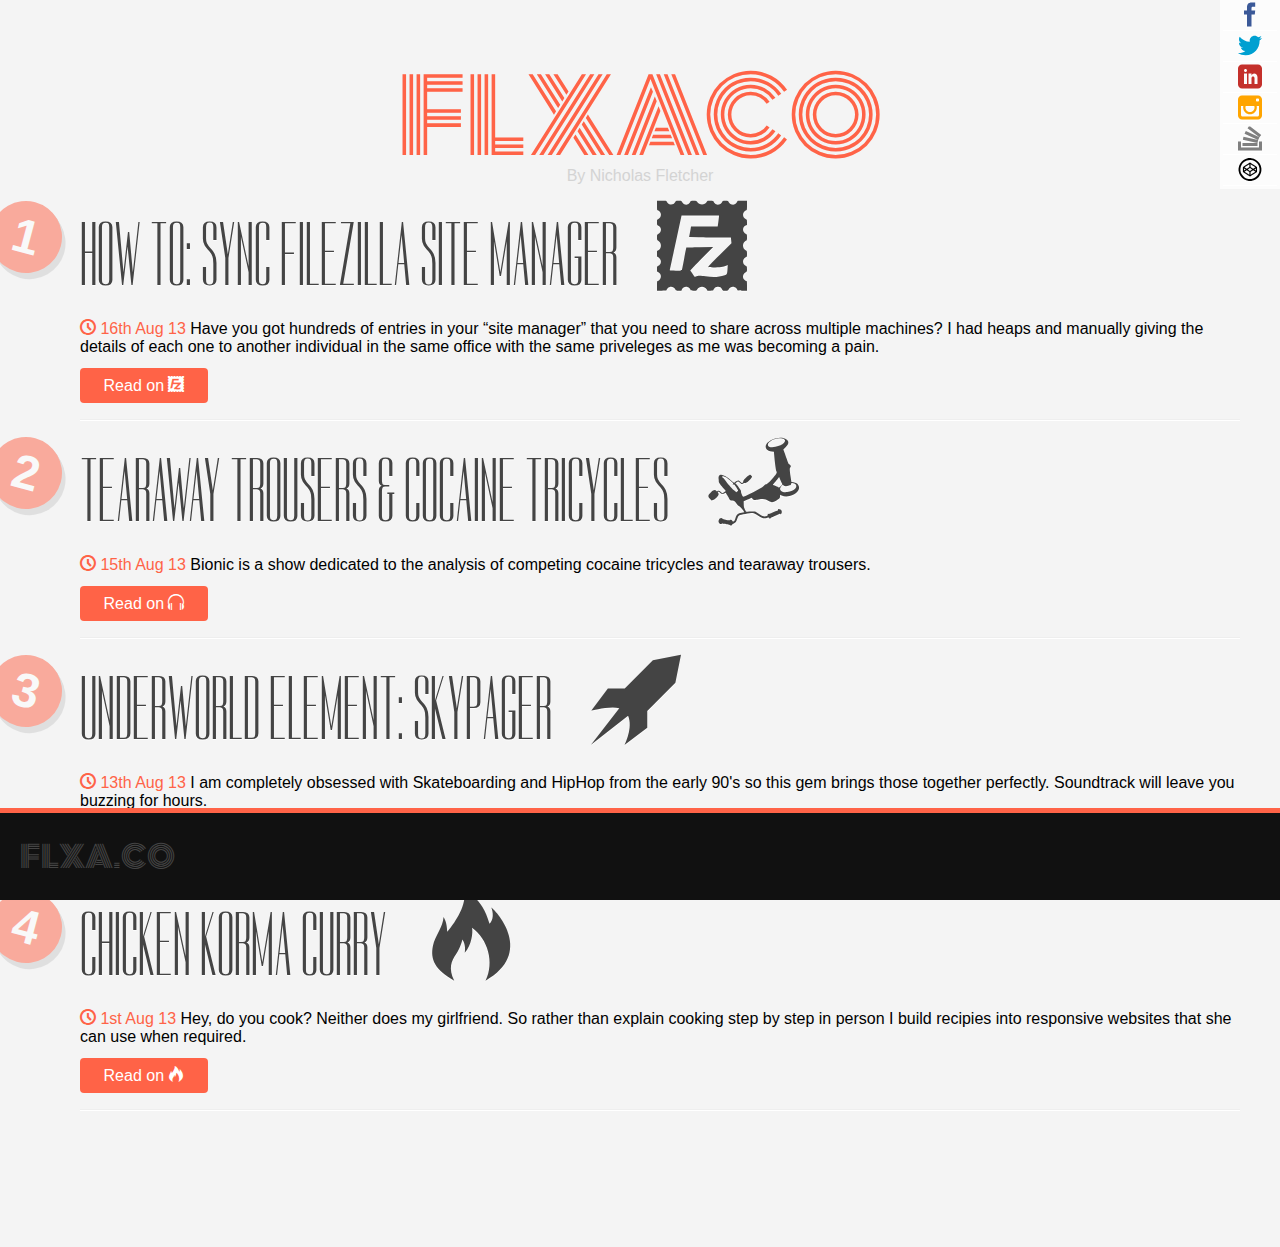
<file: index.html>
<!DOCTYPE html>
<html lang="en">
	<head>
		<meta charset="utf-8">
		<title>FLXACO | Code &amp; Design</title>
		<meta name="HandheldFriendly" content="True">
		<meta name="MobileOptimized" content="320">
		<meta http-equiv="X-UA-Compatible" content="IE=edge,chrome=1">
		<meta http-equiv="cleartype" content="on">
		<meta name="apple-mobile-web-app-capable" content="yes">
		<meta name="viewport" content="width=device-width,initial-scale=1">
		<meta http-equiv="Content-Type" content="text/html; charset=utf-8">
		<meta name="robots" content="index, follow">
		<meta name="keywords" content="web, design, mobile, content, responsive design, skateboarding">
		<meta name="description" content="Personal web blog of Nicholas Fletcher focusing on code and design for the web">
		<meta property="og:title" content="FLXACO">
	    <meta property="og:type" content="website">
	    <meta property="og:url" content="http://flxa.co/">
	    <meta property="og:image" content="http://flxa.co/img/flxa.jpg">
	    <meta property="og:site_name" content="FLXACO | Code and Design">
	    <meta property="og:description" content="Personal web blog of Nicholas Fletcher focusing on code and design for the web">
		<link href='http://fonts.googleapis.com/css?family=Monoton' rel='stylesheet' type='text/css'>
  		<link href="css/flxa.css" media="all" rel="stylesheet" type="text/css">
		<link rel="shortcut icon" href="favicon.ico" type="image/x-icon">
	</head>
	<body>
		<header>
			<h1>FLXACO</h1>
			<p class="byline">By Nicholas Fletcher</p>
		</header>
		<section>
			<ol>
				<li>
					<a href="/sync-filezilla-site-manager">How To: Sync FileZilla Site Manager <i data-icon="filezilla" class="l30"></i></a>
					<p><time><i data-icon="time"></i> 16th Aug 13</time> Have you got hundreds of entries in your “site manager” that you need to share across multiple machines? I had heaps and manually giving the details of each one to another individual in the same office with the same priveleges as me was becoming a pain. <a href="/sync-filezilla-site-manager" class="readmore">Read on <i data-icon="filezilla"></i></a></p>
				</li>
				<li>
					<a href="/tearawaytrousers">Tearaway Trousers &amp; Cocaine Tricycles <i data-icon="cocainetricycle" class="l30"></i></a>
					<p><time><i data-icon="time"></i> 15th Aug 13</time> Bionic is a show dedicated to the analysis of competing cocaine tricycles and tearaway trousers. <a href="/tearawaytrousers" class="readmore">Read on <i data-icon="headphones"></i></a></p>
				</li>
				<li>
					<a href="/underworld">Underworld Element: Skypager <i data-icon="rocket" class="l30"></i></a>
					<p><time><i data-icon="time"></i> 13th Aug 13</time> I am completely obsessed with Skateboarding and HipHop from the early 90's so this gem brings those together perfectly. Soundtrack will leave you buzzing for hours. <a href="/underworld" class="readmore">Read on <i data-icon="rocket"></i></a></p>
				</li>
				<li><a href="curry.html">Chicken Korma Curry <i data-icon="fire" class="l30"></i></a>
					<p><time><i data-icon="time"></i> 1st Aug 13</time> Hey, do you cook? Neither does my girlfriend. So rather than explain cooking step by step in person I build recipies into responsive websites that she can use when required. <a href="curry.html" class="readmore">Read on <i data-icon="fire"></i></a></p>
				</li>
			</ol>
		</section>
		<div class="social">
			<a href="http://facebook.com/flxa1" class="facebook" title="Facebook"><i data-icon="facebook"></i></a>
			<a href="http://twitter.com/flxa" class="twitter" title="Twitter"><i data-icon="twitter"></i></a>
			<a href="http://www.linkedin.com/in/fletchernick" class="google" title="LinkedIn"><i data-icon="linkedin"></i></a>
			<a href="http://instagram.com/flxa" class="instagram" title="Instagram"><i data-icon="instagram"></i></a>
			<a href="http://stackoverflow.com/users/838309/flxa" class="stack" title="Stack Overflow"><i data-icon="stackoverflow"></i></a>
			<a href="http://codepen.io/flxa" class="codepen" title="CodePen"><i data-icon="codepen"></i></a>
		</div>
		<footer>
			<a href="http://www.flxa.co">flxa.co</a>
		</footer>
	</body>
	<script>
      (function(i,s,o,g,r,a,m){i['GoogleAnalyticsObject']=r;i[r]=i[r]||function(){
      (i[r].q=i[r].q||[]).push(arguments)},i[r].l=1*new Date();a=s.createElement(o),
      m=s.getElementsByTagName(o)[0];a.async=1;a.src=g;m.parentNode.insertBefore(a,m)
      })(window,document,'script','//www.google-analytics.com/analytics.js','ga');
      ga('create', 'UA-6360426-8', 'flxa.co');
      ga('send', 'pageview');
    </script>
</html>
</file>
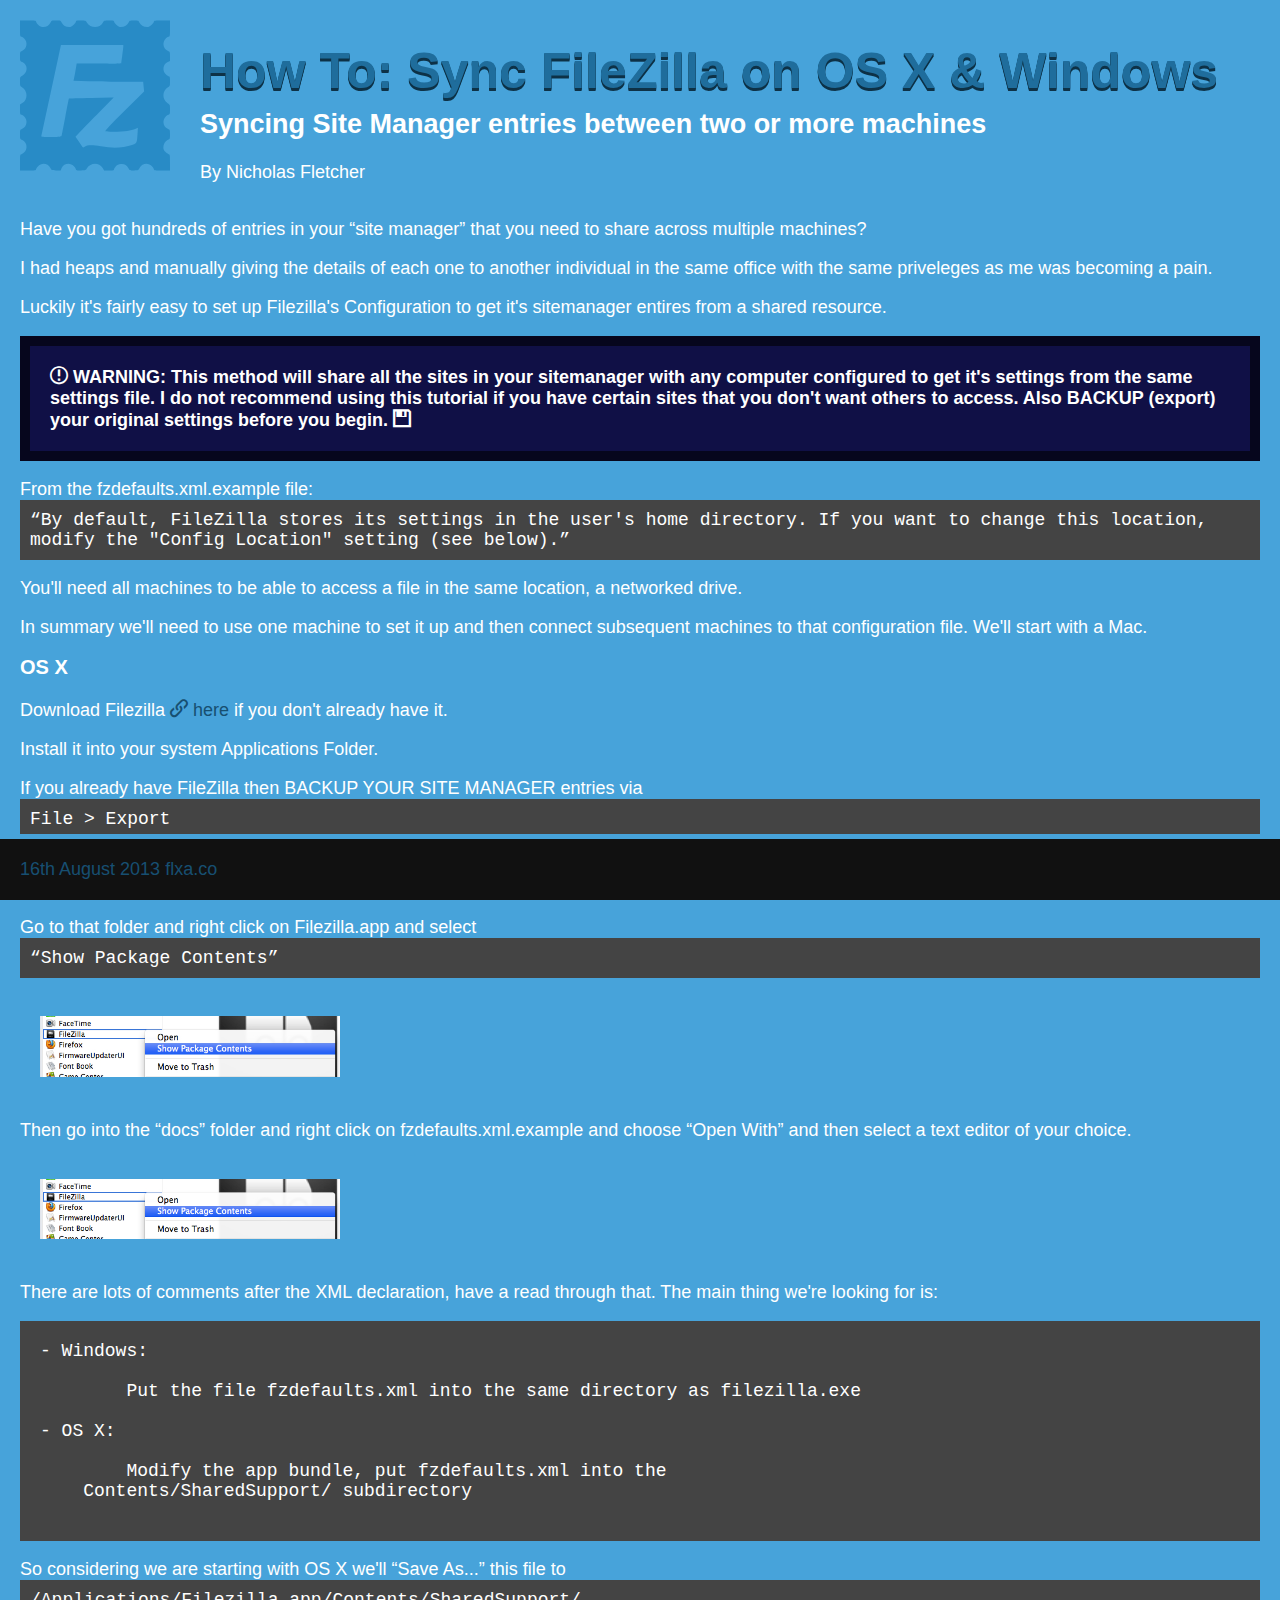
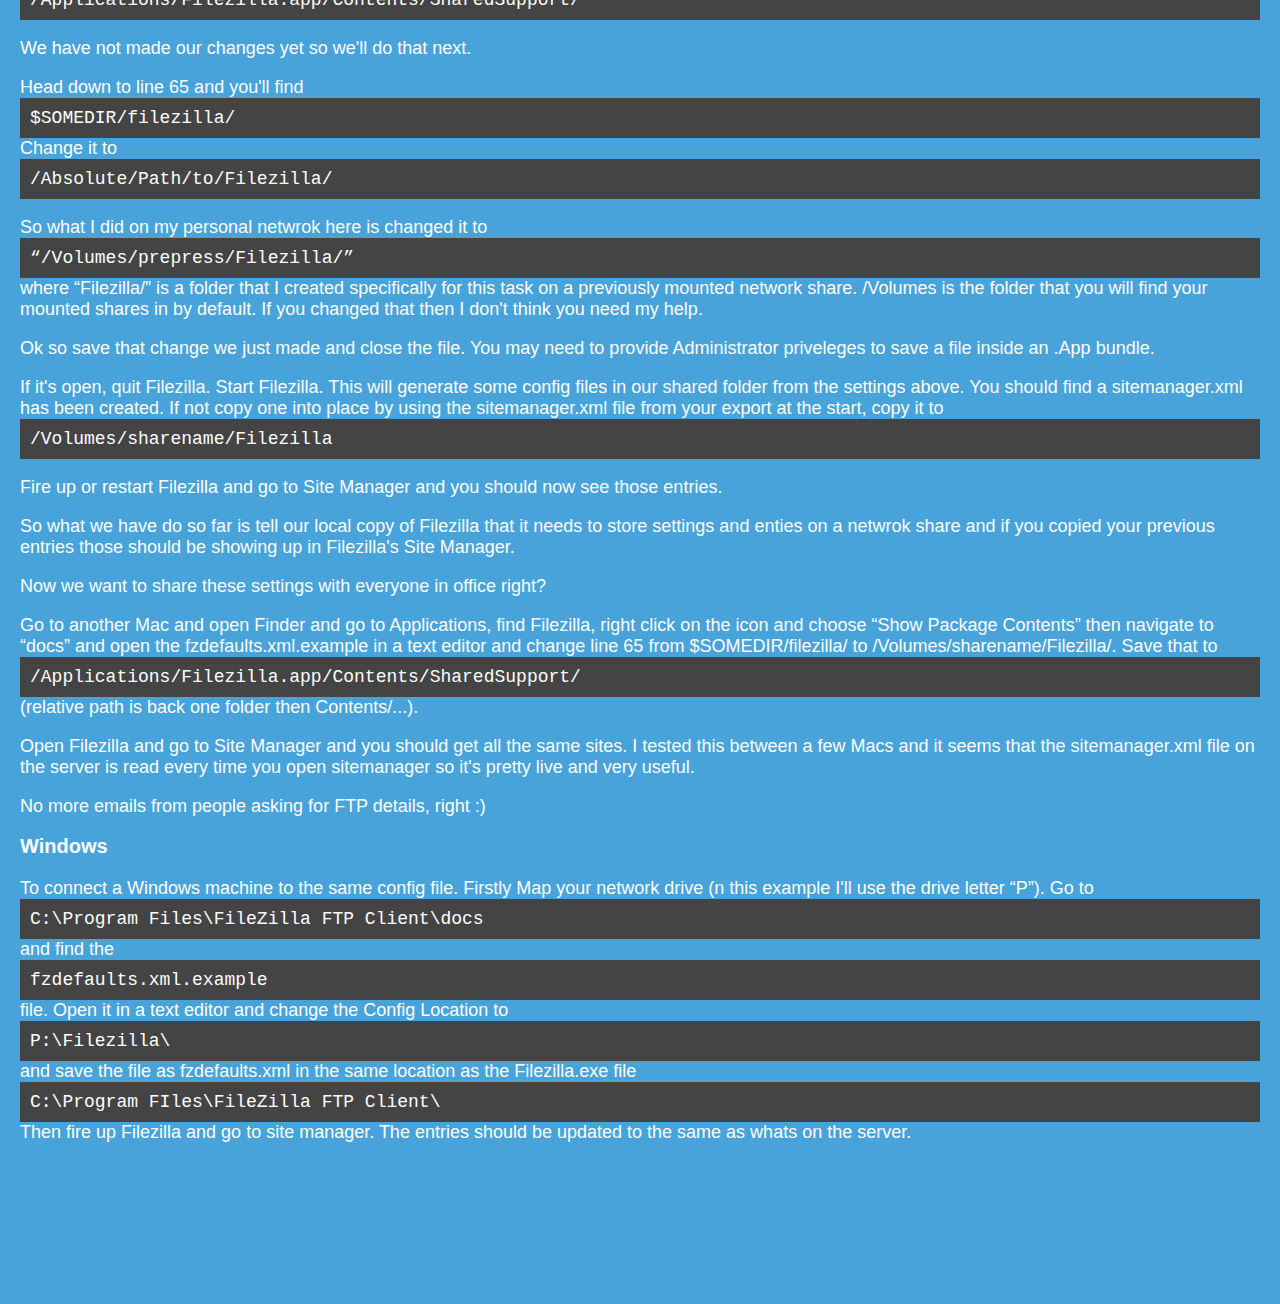
<file: sync-filezilla-site-manager/index.html>
<!DOCTYPE html>
<html>
  <head>
    <meta charset="utf-8">
    <title>How to: Sync FileZilla Site Manager | FLXACO | Code &amp; Design</title>
    <meta name="viewport" content="width=device-width,initial-scale=1">
    <meta name="HandheldFriendly" content="True">
    <meta name="MobileOptimized" content="320">
    <meta http-equiv="X-UA-Compatible" content="IE=edge,chrome=1">
    <meta http-equiv="cleartype" content="on">
    <meta name="apple-mobile-web-app-capable" content="yes">
    <meta http-equiv="Content-Type" content="text/html; charset=utf-8">
    <meta name="robots" content="index, follow">
    <meta name="keywords" content="sync, filezilla, site manager, mac, osx, os x, windows, site, manager, entries, xml">
    <meta name="description" content="How To: Sync FileZilla's Site Manager entries between two or more machines">
    <meta property="og:title" content="How to: Sync FileZilla Site Manager">
    <meta property="og:type" content="website">
    <meta property="og:url" content="http://flxa.co/sync-filezilla-site-manager/">
    <meta property="og:image" content="http://flxa.co/img/filezilla.jpeg">
    <meta property="og:site_name" content="FLXACO | Code and Design">
    <meta property="og:description" content="How To: Sync FileZilla's Site Manager entries between two or more machines">
    <link href='http://fonts.googleapis.com/css?family=Monoton' rel='stylesheet' type='text/css'>
    <link rel="stylesheet" media="all" type="text/css" href="../css/filezilla.css">
    <link rel="shortcut icon" href="favicon.ico" type="image/x-icon">
  </head>
  <body>
    <section>
    	<article>
    		<header class="clearfix">
          <div class="feature-icon-contain">
  				  <i data-icon="filezilla" class="feature-icon"></i>
          </div>
          <div class="feature-title">
            <h1>How To: Sync FileZilla on OS X &amp; Windows</h1>
      			<h2>Syncing Site Manager entries between two or more machines</h2>
            <p class="byline">By Nicholas Fletcher</p>
          </div>
    		</header>
    		<p>Have you got hundreds of entries in your “site manager” that you need to share across multiple machines?</p>
			
			<p>I had heaps and manually giving the details of each one to another individual in the same office with the same priveleges as me was becoming a pain.</p>

			<p>Luckily it's fairly easy to set up Filezilla's Configuration to get it's sitemanager entires from a shared resource.</p>

			<p class="warning"><i data-icon="alert"></i> WARNING: This method will share all the sites in your sitemanager with any computer configured to get it's settings from the same settings file. I do not recommend using this tutorial if you have certain sites that you don't want others to access. Also BACKUP (export) your original settings before you begin.
      <i data-icon="disk"></i></p>

			<p>From the fzdefaults.xml.example file: <code>“By default, FileZilla stores its settings in the user's home directory. If you want to change this location, modify the "Config Location" setting (see below).”</code></p>

			<p>You'll need all machines to be able to access a file in the same location, a networked drive.</p>

			<p>In summary we'll need to use one machine to set it up and then connect subsequent machines to that configuration file. We'll start with a Mac.</p>

			<h3>OS X</h3>

			<p>Download Filezilla <a href="https://filezilla-project.org/download.php"><i data-icon="link"></i> here</a> if you don't already have it.</p>
			<p>Install it into your system Applications Folder.</p>
			<p>If you already have FileZilla then BACKUP YOUR SITE MANAGER entries via <code>File > Export</code> Don't worry about Settings and Queues just entires will do.</p>
			<p>Save that file as sitemanager.xml to a handy location for later use (useful but not required).</p>
			<p>Go to that folder and right click on Filezilla.app and select <code>“Show Package Contents”</code></p>
			<img src="../img/filezilla2.jpeg" alt="Show Package Contents Exmaple">
			<p>Then go into the “docs” folder and right click on fzdefaults.xml.example and choose “Open With” and then select a text editor of your choice.</p>
			<img src="../img/filezilla2.jpeg" alt="The docs folder inside the FileZlla Application Package">
			<p>There are lots of comments after the XML declaration, have a read through that. The main thing we're looking for is:</p>
			<pre>
- Windows:

	Put the file fzdefaults.xml into the same directory as filezilla.exe

- OS X:

	Modify the app bundle, put fzdefaults.xml into the
    Contents/SharedSupport/ subdirectory
			</pre>

			<p>So considering we are starting with OS X we'll “Save As...” this file to <code>/Applications/Filezilla.app/Contents/SharedSupport/</code></p>

			<p>We have not made our changes yet so we'll do that next.</p>

			<p>Head down to line 65 and you'll find <code><Setting name="Config Location">$SOMEDIR/filezilla/</Setting></code> Change it to <code><Setting name="Config Location">/Absolute/Path/to/Filezilla/</Setting></code></p>

			<p>So what I did on my personal netwrok here is changed it to <code>“/Volumes/prepress/Filezilla/”</code> where “Filezilla/” is a folder that I created specifically for this task on a previously mounted network share. /Volumes is the folder that you will find your mounted shares in by default. If you changed that then I don't think you need my help.</p>

			<p>Ok so save that change we just made and close the file. You may need to provide Administrator priveleges to save a file inside an .App bundle.</p>

			<p>If it's open, quit Filezilla. Start Filezilla. This will generate some config files in our shared folder from the settings above. You should find a sitemanager.xml has been created. If not copy one into place by using the sitemanager.xml file from your export at the start, copy it to <code>/Volumes/sharename/Filezilla</code></p>

			<p>Fire up or restart Filezilla and go to Site Manager and you should now see those entries.</p>

			<p>So what we have do so far is tell our local copy of Filezilla that it needs to store settings and enties on a netwrok share and if you copied your previous entries those should be showing up in Filezilla's Site Manager.</p>

			<p>Now we want to share these settings with everyone in office right?</p>

			<p>Go to another Mac and open Finder and go to Applications, find Filezilla, right click on the icon and choose “Show Package Contents” then navigate to “docs” and open the fzdefaults.xml.example in a text editor and change line 65 from <Setting name="Config Location">$SOMEDIR/filezilla/</Setting> to <Setting name="Config Location">/Volumes/sharename/Filezilla/</Setting>. Save that to <code>/Applications/Filezilla.app/Contents/SharedSupport/</code> (relative path is back one folder then Contents/...).</p>

			<p>Open Filezilla and go to Site Manager and you should get all the same sites. I tested this between a few Macs and it seems that the sitemanager.xml file on the server is read every time you open sitemanager so it's pretty live and very useful.</p>

			<p>No more emails from people asking for FTP details, right :)</p>

			<h3>Windows</h3>

			<p>To connect a Windows machine to the same config file. Firstly Map your network drive (n this example I'll use the drive letter “P”). Go to <code>C:\Program Files\FileZilla FTP Client\docs</code> and find the <code>fzdefaults.xml.example</code> file. Open it in a text editor and change the Config Location to <code>P:\Filezilla\</code> and save the file as fzdefaults.xml in the same location as the Filezilla.exe file <code>C:\Program FIles\FileZilla FTP Client\</code> Then fire up Filezilla and go to site manager. The entries should be updated to the same as whats on the server.</p>
		</article>
    </section>
    <footer><a href="http://www.flxa.co">16th August 2013 flxa.co</a></footer>
    <script>
      (function(i,s,o,g,r,a,m){i['GoogleAnalyticsObject']=r;i[r]=i[r]||function(){
      (i[r].q=i[r].q||[]).push(arguments)},i[r].l=1*new Date();a=s.createElement(o),
      m=s.getElementsByTagName(o)[0];a.async=1;a.src=g;m.parentNode.insertBefore(a,m)
      })(window,document,'script','//www.google-analytics.com/analytics.js','ga');
      ga('create', 'UA-6360426-8', 'flxa.co');
      ga('send', 'pageview');
    </script>
  </body>
</html>
</file>
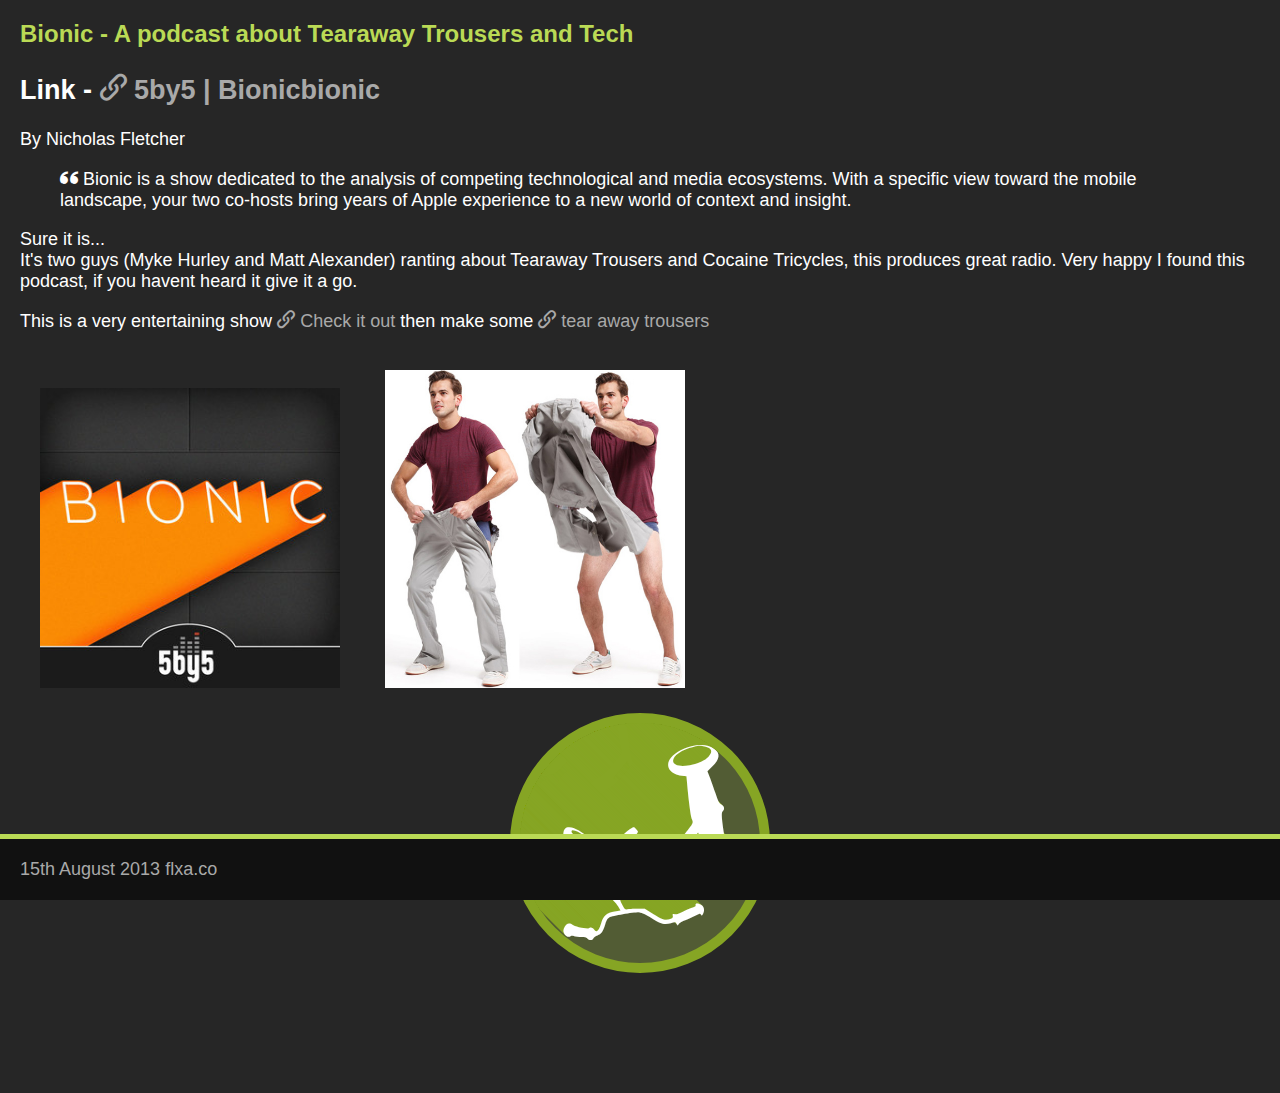
<file: tearawaytrousers/index.html>
<!DOCTYPE html>
<html>
  <head>
    <meta charset="utf-8">
    <title>Tearaway Trousers &amp; Cocaine Tricycles | FLXACO | Code &amp; Design</title>
    <meta name="viewport" content="width=device-width,initial-scale=1">
    <meta name="HandheldFriendly" content="True">
    <meta name="MobileOptimized" content="320">
    <meta http-equiv="X-UA-Compatible" content="IE=edge,chrome=1">
    <meta http-equiv="cleartype" content="on">
    <meta name="apple-mobile-web-app-capable" content="yes">
    <meta http-equiv="Content-Type" content="text/html; charset=utf-8">
    <meta name="robots" content="index, follow">
    <meta name="keywords" content="tearaway, trousers, cocaine, tricycles, bionic, podcast">
    <meta name="description" content="Bionic Podcast is hilarious">
    <meta property="og:title" content="Tearaway Trousers &amp; Cocaine Tricycles">
    <meta property="og:type" content="website">
    <meta property="og:url" content="http://flxa.co/tearawaytrousers/">
    <meta property="og:image" content="http://flxa.co/img/cocaine-tricycle.jpeg">
    <meta property="og:site_name" content="FLXACO | Code and Design">
    <meta property="og:description" content="Bionic Podcast is hilarious">
    <link href='http://fonts.googleapis.com/css?family=Monoton' rel='stylesheet' type='text/css'>
    <link rel="stylesheet" media="all" type="text/css" href="../css/trousers.css">
    <link rel="shortcut icon" href="favicon.ico" type="image/x-icon">
  </head>
  <body>
    <section>
    	<article>
    		<header>
				<h1>Bionic - A podcast about Tearaway Trousers and Tech</h1>
    			<h2>Link - <a href="http://tearawaytrousers.com"><i data-icon="link"></i> 5by5 | Bionicbionic</a></h2>
          <p class="byline">By Nicholas Fletcher</p>
    		</header>
    		<blockquote><i data-icon="quote"></i> Bionic is a show dedicated to the analysis of competing technological and media ecosystems. With a specific view toward the mobile landscape, your two co-hosts bring years of Apple experience to a new world of context and insight.</blockquote>
    		<p>Sure it is...<br> It's two guys (Myke Hurley and Matt Alexander) ranting about Tearaway Trousers and Cocaine Tricycles, this produces great radio. Very happy I found this podcast, if you havent heard it give it a go.</p>
			  <p>This is a very entertaining show <a href="http://5by5.tv/bionic"><i data-icon="link"></i> Check it out</a> then make some <a href="http://www.wikihow.com/Make-Rip-Away-Pants"><i data-icon="link"></i> tear away trousers</a></p>
			  <img src="../img/bionic.jpg" alt="5by5 Bionic">
        <img src="../img/tearawaytrousers.jpg" alt="Tearaway Trousers">
        <i data-icon="cocainetricycle" class="feature-icon"></i>
		</article>
    </section>
    <footer><a href="http://www.flxa.co">15th August 2013 flxa.co</a></footer>
    <script>
      (function(i,s,o,g,r,a,m){i['GoogleAnalyticsObject']=r;i[r]=i[r]||function(){
      (i[r].q=i[r].q||[]).push(arguments)},i[r].l=1*new Date();a=s.createElement(o),
      m=s.getElementsByTagName(o)[0];a.async=1;a.src=g;m.parentNode.insertBefore(a,m)
      })(window,document,'script','//www.google-analytics.com/analytics.js','ga');
      ga('create', 'UA-6360426-8', 'flxa.co');
      ga('send', 'pageview');
    </script>
  </body>
</html>
</file>
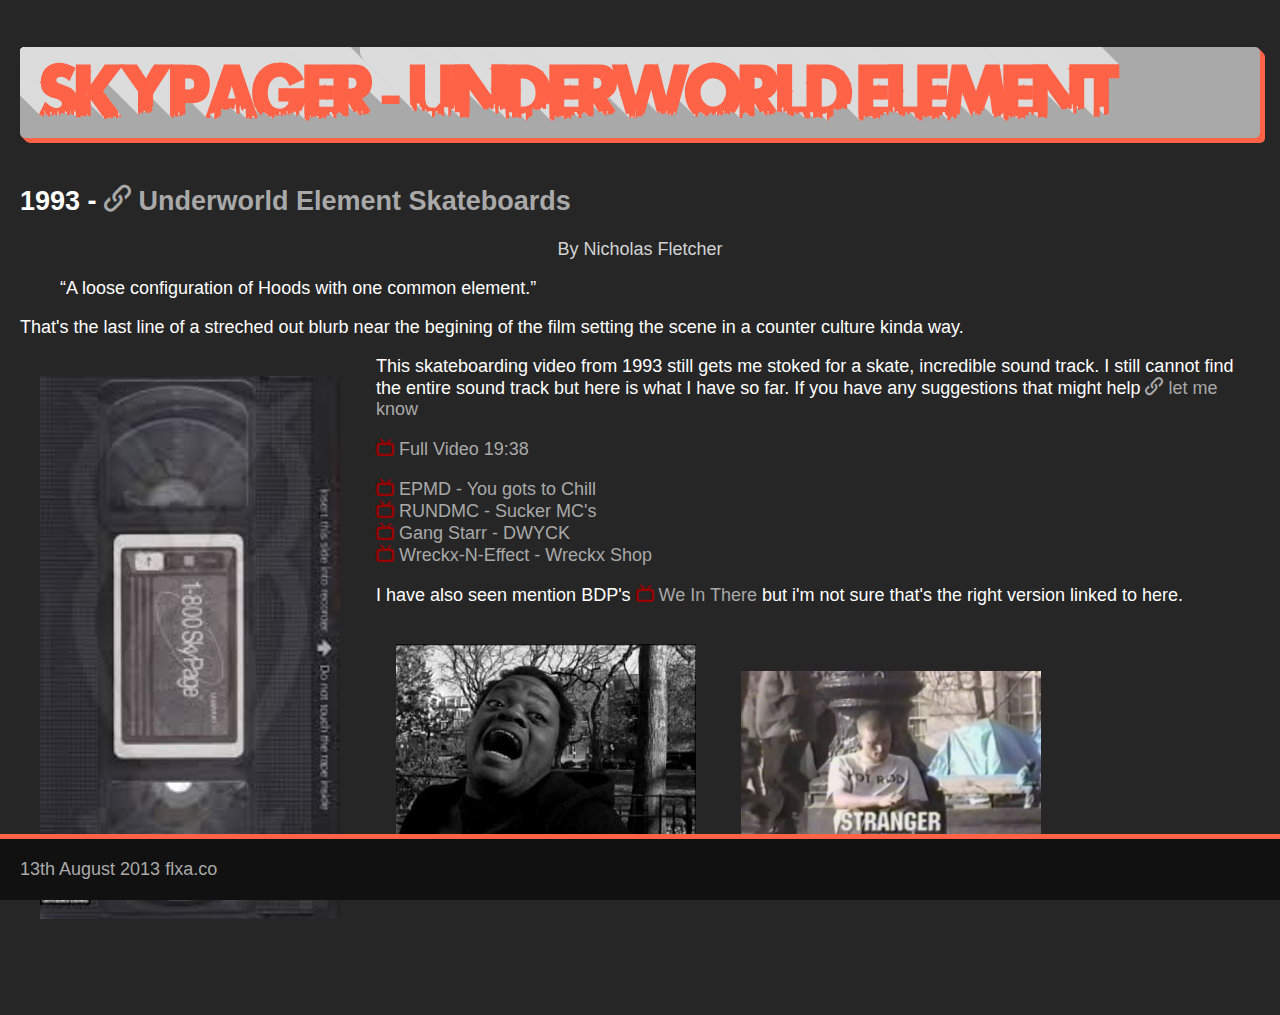
<file: underworld/index.html>
<!DOCTYPE html>
<html>
  <head>
    <meta charset="utf-8">
    <title>Underworld | FLXACO | Code &amp; Design</title>
    <meta name="viewport" content="width=device-width,initial-scale=1">
    <meta name="HandheldFriendly" content="True">
    <meta name="MobileOptimized" content="320">
    <meta http-equiv="X-UA-Compatible" content="IE=edge,chrome=1">
    <meta http-equiv="cleartype" content="on">
    <meta name="apple-mobile-web-app-capable" content="yes">
    <meta http-equiv="Content-Type" content="text/html; charset=utf-8">
    <meta name="robots" content="index, follow">
    <meta name="keywords" content="underworld, element, skateboards, 1993, skypager, 1800 skaypager">
    <meta name="description" content="When Element was Underworld Element skateboarding was cool">
    <meta property="og:title" content="Underworld">
    <meta property="og:type" content="website">
    <meta property="og:url" content="http://flxa.co/underworld/">
    <meta property="og:image" content="http://flxa.co/img/skypager1.jpeg">
    <meta property="og:site_name" content="FLXACO | Code and Design">
    <meta property="og:description" content="When Element was Underworld Element skateboarding was cool">
    <link href='http://fonts.googleapis.com/css?family=Monoton' rel='stylesheet' type='text/css'>
    <link rel="stylesheet" media="all" type="text/css" href="../css/style.css">
    <link rel="shortcut icon" href="favicon.ico" type="image/x-icon">
  </head>
  <body>
    <section>
    	<article>
    		<header>
				<h1>Skypager - UNDERWORLD ELEMENT</h1>
    			<h2>1993 - <a href="http://en.wikipedia.org/wiki/Element_Skateboards"><i data-icon="link"></i> Underworld Element Skateboards</a></h2>
          <p class="byline">By Nicholas Fletcher</p>
    		</header>
    		<blockquote>“A loose configuration of Hoods with one common element.”</blockquote>
    		<p>That's the last line of a streched out blurb near the begining of the film setting the scene in a counter culture kinda way.</p>
			<img src="../img/skypager1.jpeg" class="left" alt="Skypager VHS Tape">
			<p>This skateboarding video from 1993 still gets me stoked for a skate, incredible sound track. I still cannot find the entire sound track but here is what I have so far. If you have any suggestions that might help <a href="../"><i class="icon-link"></i> let me know</a></p>
      <p><a href="http://www.youtube.com/watch?v=baug3svk6eY"><i data-icon="tv" class="red"></i> Full Video 19:38</a></p>
			<ul>
				<li><a href="http://www.youtube.com/watch?v=JUGisre9xNU"><i data-icon="tv" class="red"></i> EPMD - You gots to Chill</a></li>
				<li><a href="http://www.youtube.com/watch?v=rXVFNs0piP8"><i data-icon="tv" class="red"></i> RUNDMC - Sucker MC's</a></li>
				<li><a href="http://www.youtube.com/watch?v=bRNT_t0-miQ"><i data-icon="tv" class="red"></i> Gang Starr - DWYCK</a></li>
        <li><a href="http://www.youtube.com/watch?v=SvTrPMocqrA"><i data-icon="tv" class="red"></i> Wreckx-N-Effect - Wreckx Shop</a></li>
			</ul>
			<p>I have also seen mention BDP's <a href="http://www.youtube.com/watch?v=6WXly1b80Kg"><i data-icon="tv" class="red"></i> We In There</a> but i'm not sure that's the right version linked to here.</p>
			<img src="../img/hunter.jpg" alt="Harold Hunter - Underworld Element">
			<img src="../img/stranger.jpg" alt="Julien Stranger - Underworld Element">
		</article>
    </section>
    <footer><a href="http://www.flxa.co">13th August 2013 flxa.co</a></footer>
    <script>
      (function(i,s,o,g,r,a,m){i['GoogleAnalyticsObject']=r;i[r]=i[r]||function(){
      (i[r].q=i[r].q||[]).push(arguments)},i[r].l=1*new Date();a=s.createElement(o),
      m=s.getElementsByTagName(o)[0];a.async=1;a.src=g;m.parentNode.insertBefore(a,m)
      })(window,document,'script','//www.google-analytics.com/analytics.js','ga');
      ga('create', 'UA-6360426-8', 'flxa.co');
      ga('send', 'pageview');
    </script>
  </body>
</html>
</file>
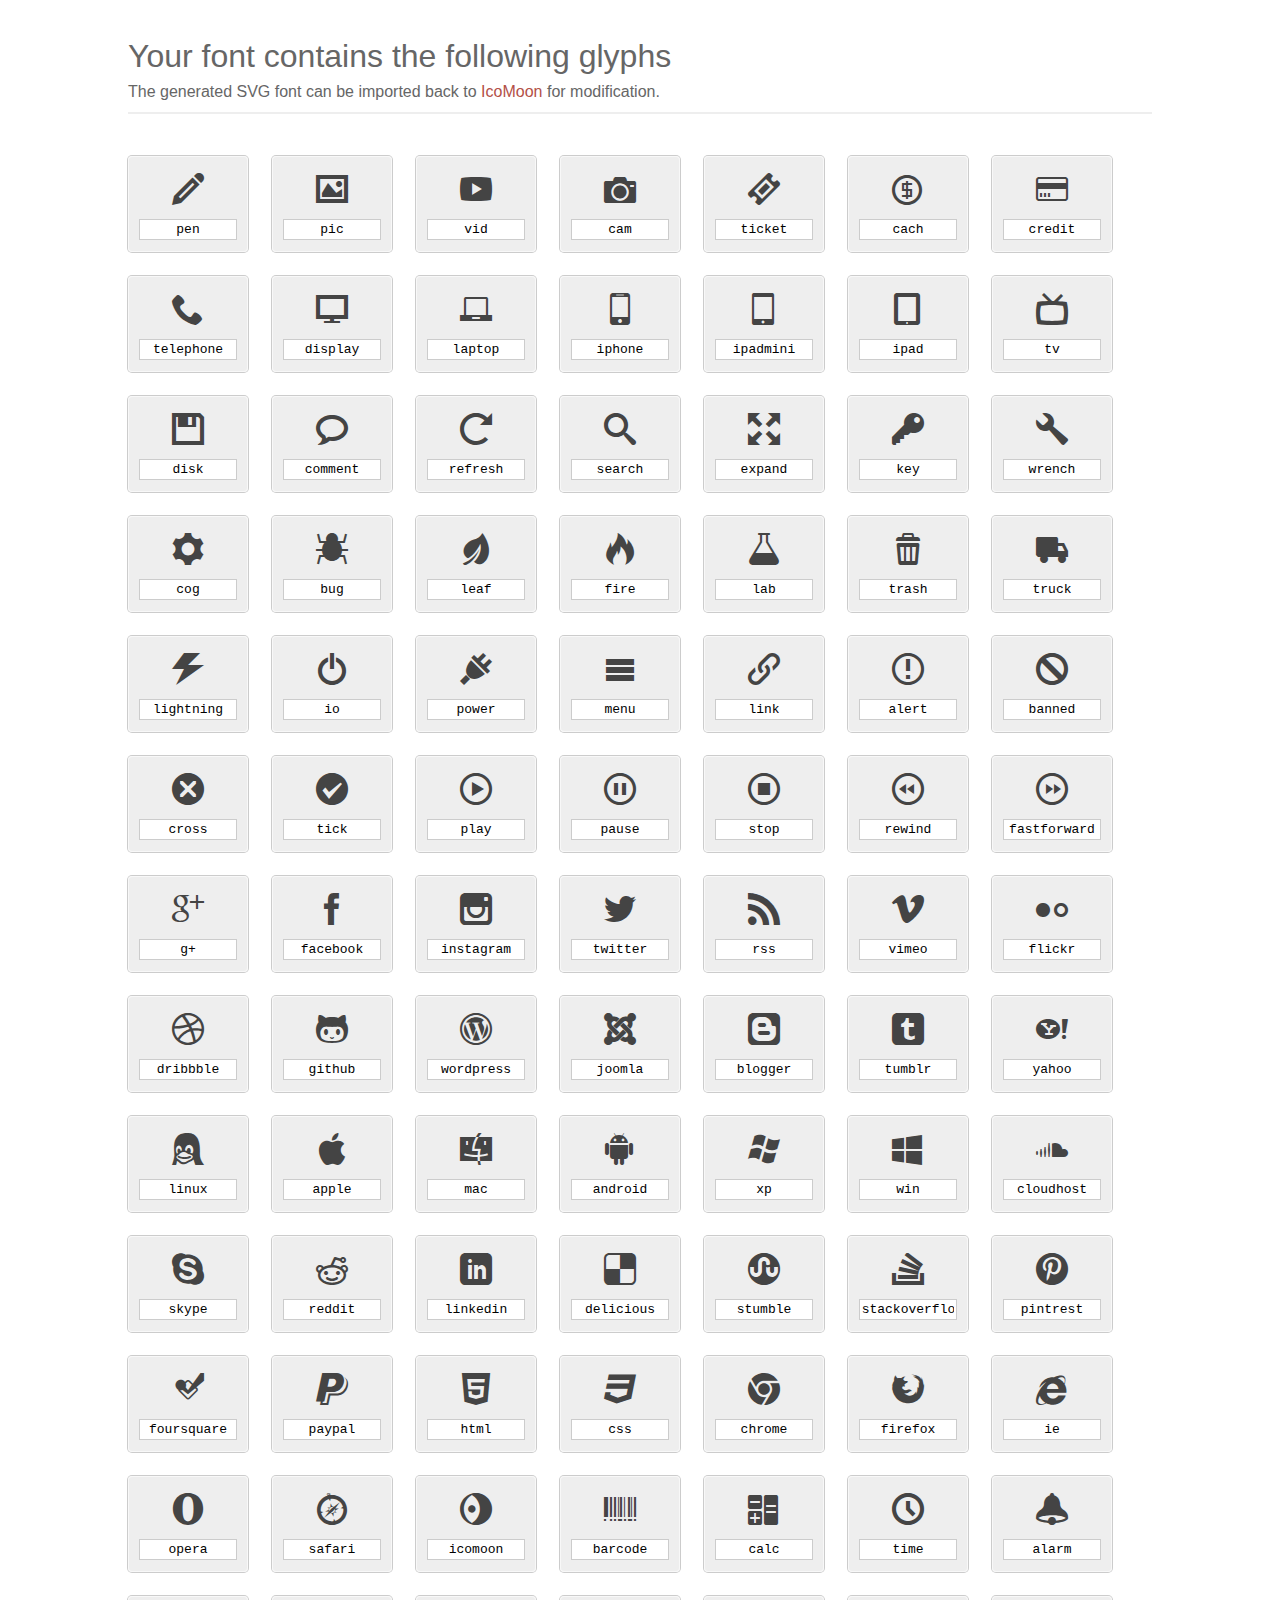
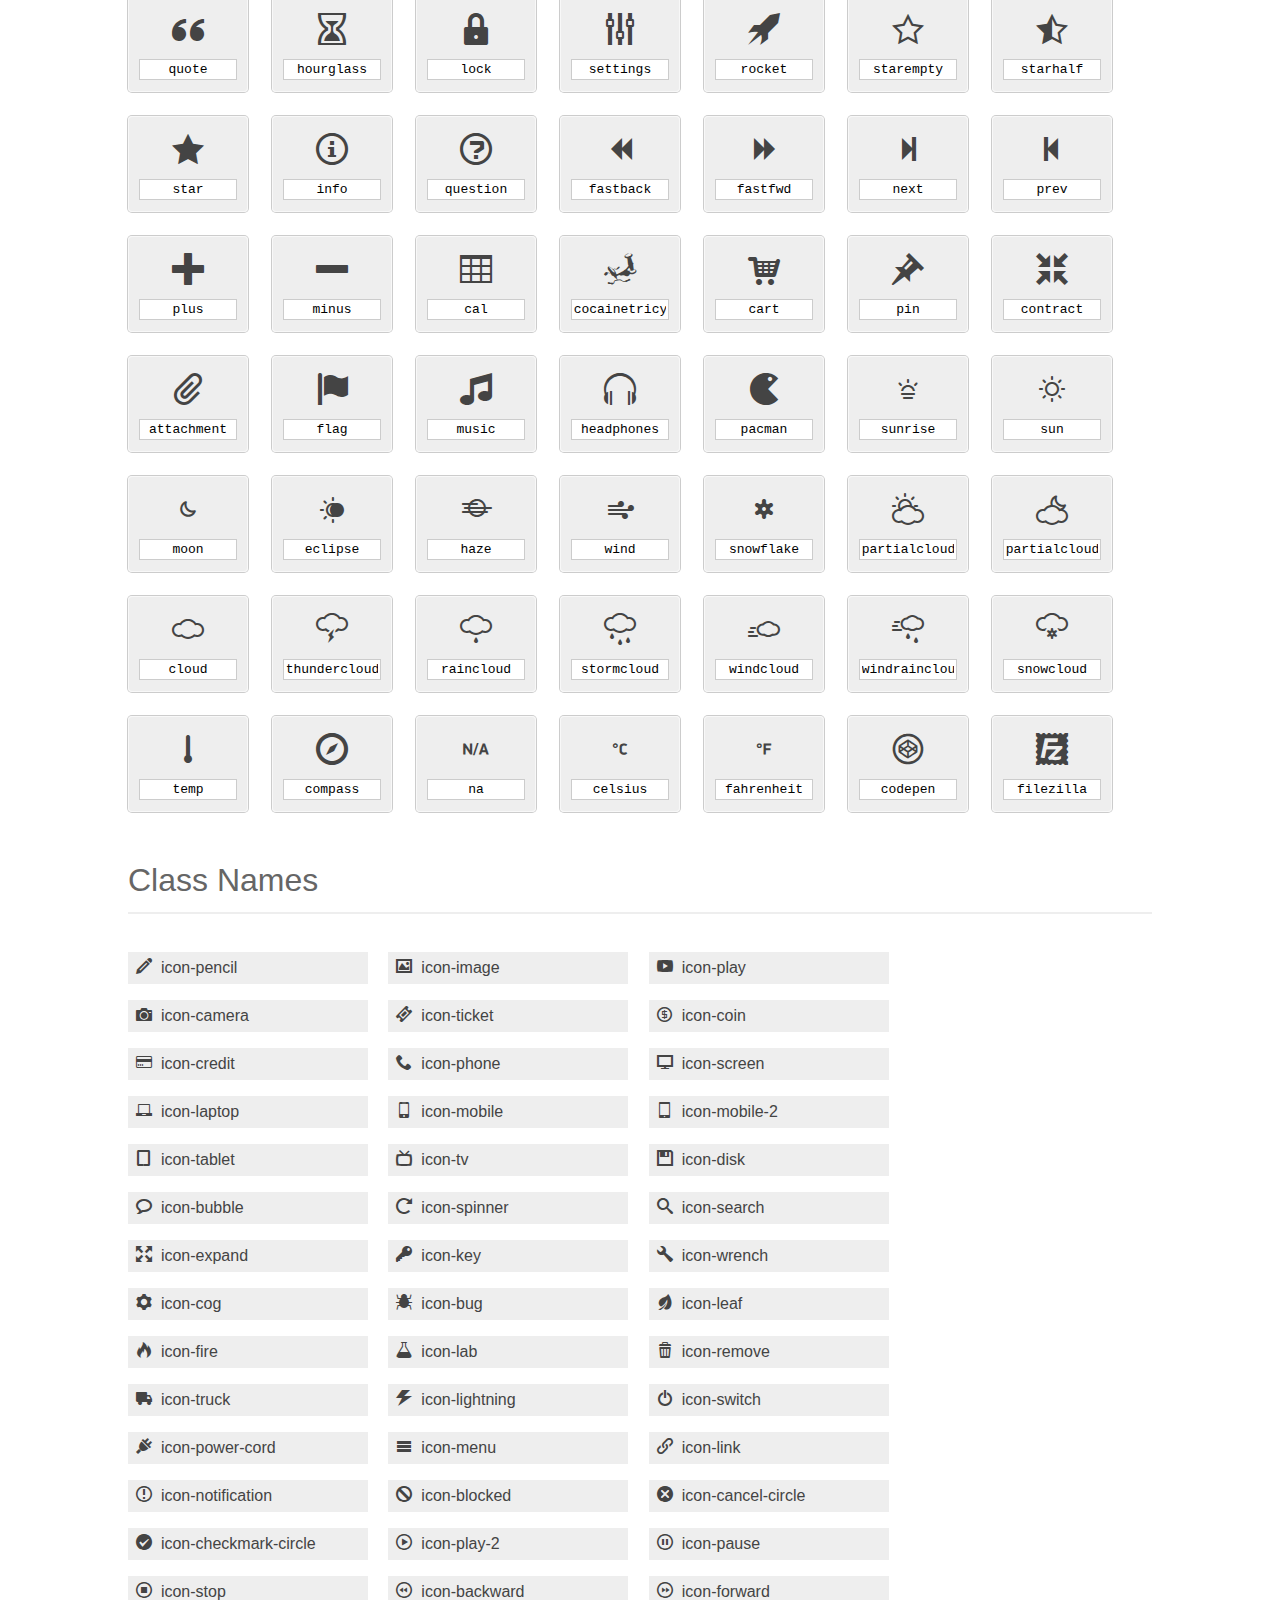
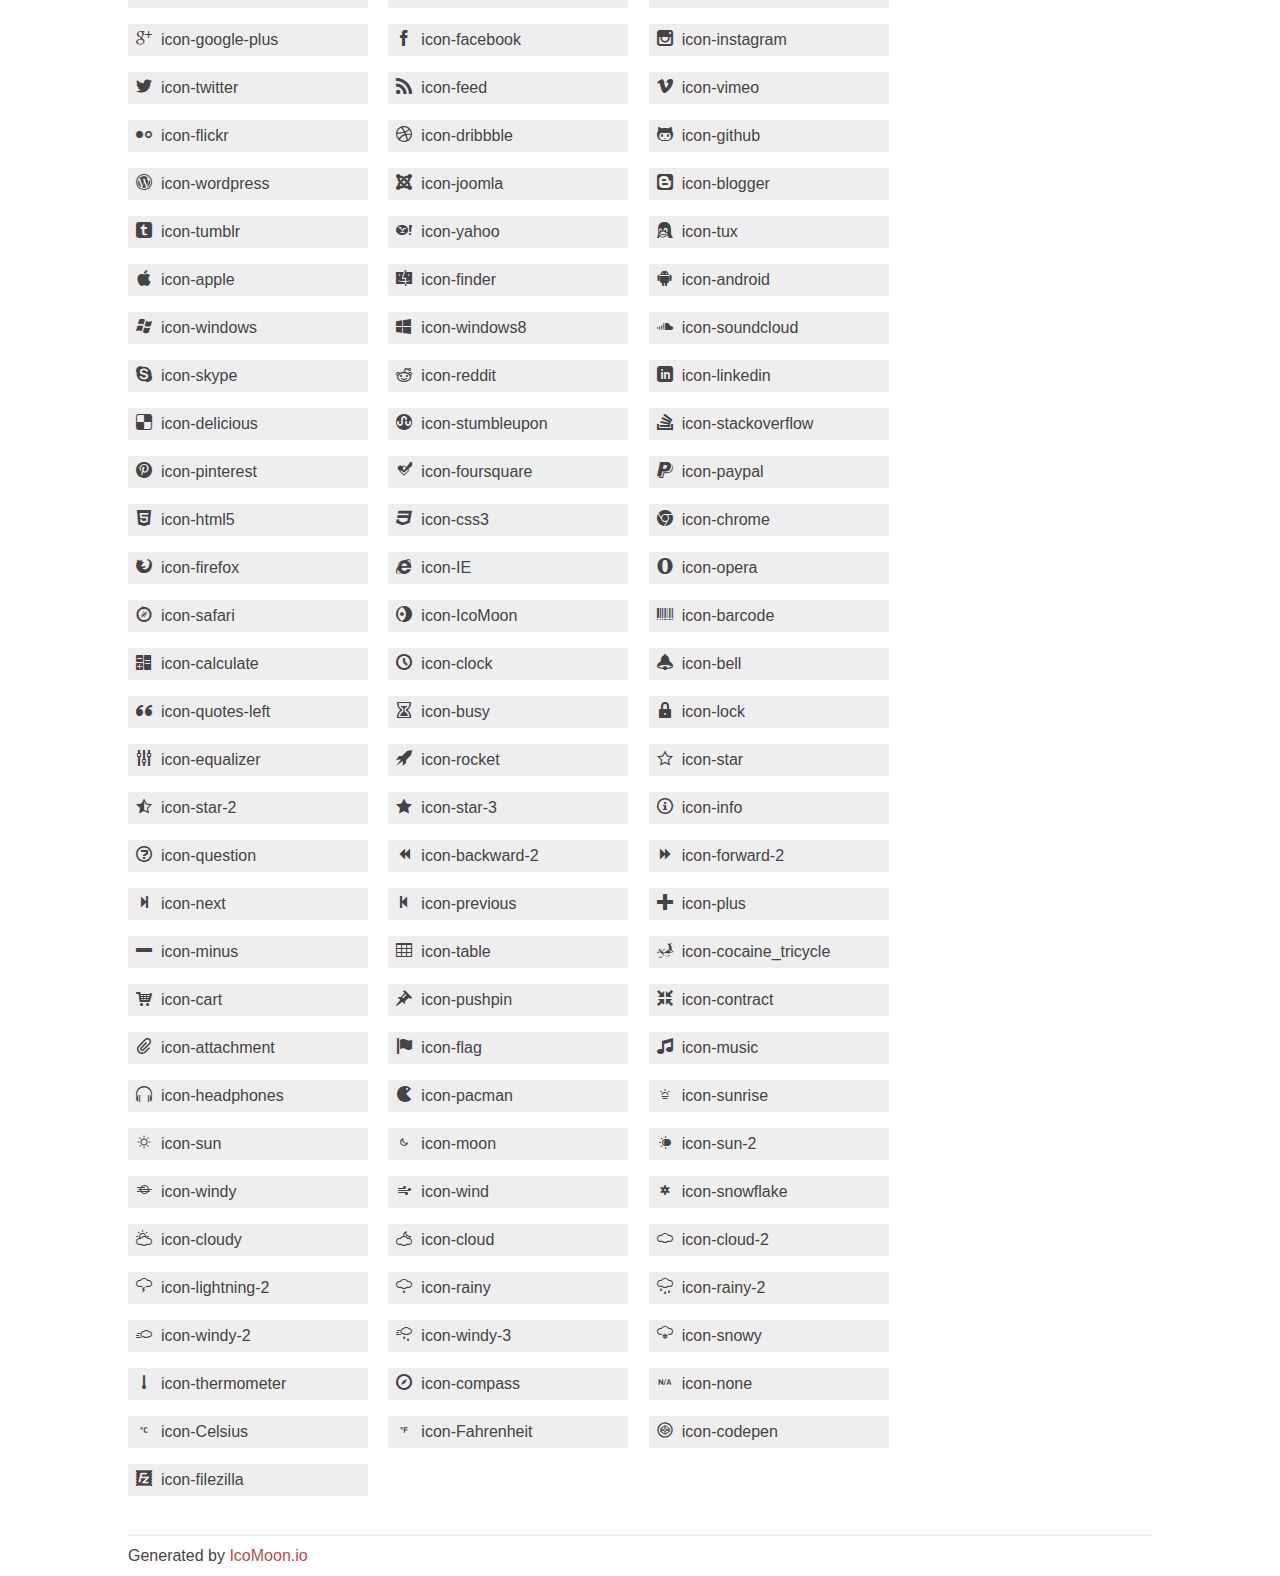
<file: css/fonts/flxa/index.html>
<!doctype html>
<html>
<head>
<title>Your Font/Glyphs</title>
<link rel="stylesheet" href="style.css" />
<!--[if lte IE 7]><script src="lte-ie7.js"></script><![endif]-->
<style>
	section, header, footer {display: block;}
	body {
		font-family: sans-serif;
		color: #444;
		line-height: 1.5;
		font-size: 1em;
	}
	* {
		-moz-box-sizing: border-box;
		-webkit-box-sizing: border-box;
		box-sizing: border-box;
		margin: 0;
		padding: 0;
	}
	.glyph {
		font-size: 16px;
		float: left;
		text-align: center;
		background: #eee;
		padding: .75em;
		margin: .75em 1.5em .75em 0;
		width: 7.5em;
		border-radius: .25em;
		box-shadow: inset 0 0 0 1px #f8f8f8, 0 0 0 1px #CCC;
	}
	.glyph input {
		font-family: consolas, monospace;
		font-size: 13px;
		width: 100%;
		text-align: center;
		border: 0;
		box-shadow: 0 0 0 1px #ccc;
		padding: .125em;
	}
	.w-main {
		width: 80%;
	}
	.centered {
		margin-left: auto;
		margin-right: auto;
	}
	.fs1 {
		font-size: 2em;
	}
	header {
		margin: 2em 0;
		padding-bottom: .5em;
		color: #666;
		box-shadow: 0 2px #eee;
	}
	header h1 {
		font-size: 2em;
		font-weight: normal;
	}
	.clearfix:before, .clearfix:after { content: ""; display: table; }
	.clearfix:after, .clear { clear: both; }
	footer {
		margin-top: 2em;
		padding: .5em 0;
		box-shadow: 0 -2px #eee;
	}
	a, a:visited {
		color: #B35047;
		text-decoration: none;
	}
	a:hover, a:focus {color: #000;}
	.box1 {
		font-size: 16px;
		display: inline-block;
		width: 15em;
		padding: .25em .5em;
		background: #eee;
		margin: .5em 1em .5em 0;
	}
</style>
</head>
<body>
	<div class="w-main centered">
	<section class="mtm clearfix" id="glyphs">
	<header>
		<h1>Your font contains the following glyphs</h1>
		<p>The generated SVG font can be imported back to <a href="http://icomoon.io/app">IcoMoon</a> for modification.</p>
	</header>
	<div class="glyph">
		<div class="fs1" aria-hidden="true" data-icon="&#x70;&#x65;&#x6e;"></div>
		<input type="text" readonly="readonly" value="&#x70;&#x65;&#x6e;" />
	</div>
	<div class="glyph">
		<div class="fs1" aria-hidden="true" data-icon="&#x70;&#x69;&#x63;"></div>
		<input type="text" readonly="readonly" value="&#x70;&#x69;&#x63;" />
	</div>
	<div class="glyph">
		<div class="fs1" aria-hidden="true" data-icon="&#x76;&#x69;&#x64;"></div>
		<input type="text" readonly="readonly" value="&#x76;&#x69;&#x64;" />
	</div>
	<div class="glyph">
		<div class="fs1" aria-hidden="true" data-icon="&#x63;&#x61;&#x6d;"></div>
		<input type="text" readonly="readonly" value="&#x63;&#x61;&#x6d;" />
	</div>
	<div class="glyph">
		<div class="fs1" aria-hidden="true" data-icon="&#x74;&#x69;&#x63;&#x6b;&#x65;&#x74;"></div>
		<input type="text" readonly="readonly" value="&#x74;&#x69;&#x63;&#x6b;&#x65;&#x74;" />
	</div>
	<div class="glyph">
		<div class="fs1" aria-hidden="true" data-icon="&#x63;&#x61;&#x63;&#x68;"></div>
		<input type="text" readonly="readonly" value="&#x63;&#x61;&#x63;&#x68;" />
	</div>
	<div class="glyph">
		<div class="fs1" aria-hidden="true" data-icon="&#x63;&#x72;&#x65;&#x64;&#x69;&#x74;"></div>
		<input type="text" readonly="readonly" value="&#x63;&#x72;&#x65;&#x64;&#x69;&#x74;" />
	</div>
	<div class="glyph">
		<div class="fs1" aria-hidden="true" data-icon="&#x74;&#x65;&#x6c;&#x65;&#x70;&#x68;&#x6f;&#x6e;&#x65;"></div>
		<input type="text" readonly="readonly" value="&#x74;&#x65;&#x6c;&#x65;&#x70;&#x68;&#x6f;&#x6e;&#x65;" />
	</div>
	<div class="glyph">
		<div class="fs1" aria-hidden="true" data-icon="&#x64;&#x69;&#x73;&#x70;&#x6c;&#x61;&#x79;"></div>
		<input type="text" readonly="readonly" value="&#x64;&#x69;&#x73;&#x70;&#x6c;&#x61;&#x79;" />
	</div>
	<div class="glyph">
		<div class="fs1" aria-hidden="true" data-icon="&#x6c;&#x61;&#x70;&#x74;&#x6f;&#x70;"></div>
		<input type="text" readonly="readonly" value="&#x6c;&#x61;&#x70;&#x74;&#x6f;&#x70;" />
	</div>
	<div class="glyph">
		<div class="fs1" aria-hidden="true" data-icon="&#x69;&#x70;&#x68;&#x6f;&#x6e;&#x65;"></div>
		<input type="text" readonly="readonly" value="&#x69;&#x70;&#x68;&#x6f;&#x6e;&#x65;" />
	</div>
	<div class="glyph">
		<div class="fs1" aria-hidden="true" data-icon="&#x69;&#x70;&#x61;&#x64;&#x6d;&#x69;&#x6e;&#x69;"></div>
		<input type="text" readonly="readonly" value="&#x69;&#x70;&#x61;&#x64;&#x6d;&#x69;&#x6e;&#x69;" />
	</div>
	<div class="glyph">
		<div class="fs1" aria-hidden="true" data-icon="&#x69;&#x70;&#x61;&#x64;"></div>
		<input type="text" readonly="readonly" value="&#x69;&#x70;&#x61;&#x64;" />
	</div>
	<div class="glyph">
		<div class="fs1" aria-hidden="true" data-icon="&#x74;&#x76;"></div>
		<input type="text" readonly="readonly" value="&#x74;&#x76;" />
	</div>
	<div class="glyph">
		<div class="fs1" aria-hidden="true" data-icon="&#x64;&#x69;&#x73;&#x6b;"></div>
		<input type="text" readonly="readonly" value="&#x64;&#x69;&#x73;&#x6b;" />
	</div>
	<div class="glyph">
		<div class="fs1" aria-hidden="true" data-icon="&#x63;&#x6f;&#x6d;&#x6d;&#x65;&#x6e;&#x74;"></div>
		<input type="text" readonly="readonly" value="&#x63;&#x6f;&#x6d;&#x6d;&#x65;&#x6e;&#x74;" />
	</div>
	<div class="glyph">
		<div class="fs1" aria-hidden="true" data-icon="&#x72;&#x65;&#x66;&#x72;&#x65;&#x73;&#x68;"></div>
		<input type="text" readonly="readonly" value="&#x72;&#x65;&#x66;&#x72;&#x65;&#x73;&#x68;" />
	</div>
	<div class="glyph">
		<div class="fs1" aria-hidden="true" data-icon="&#x73;&#x65;&#x61;&#x72;&#x63;&#x68;"></div>
		<input type="text" readonly="readonly" value="&#x73;&#x65;&#x61;&#x72;&#x63;&#x68;" />
	</div>
	<div class="glyph">
		<div class="fs1" aria-hidden="true" data-icon="&#x65;&#x78;&#x70;&#x61;&#x6e;&#x64;"></div>
		<input type="text" readonly="readonly" value="&#x65;&#x78;&#x70;&#x61;&#x6e;&#x64;" />
	</div>
	<div class="glyph">
		<div class="fs1" aria-hidden="true" data-icon="&#x6b;&#x65;&#x79;"></div>
		<input type="text" readonly="readonly" value="&#x6b;&#x65;&#x79;" />
	</div>
	<div class="glyph">
		<div class="fs1" aria-hidden="true" data-icon="&#x77;&#x72;&#x65;&#x6e;&#x63;&#x68;"></div>
		<input type="text" readonly="readonly" value="&#x77;&#x72;&#x65;&#x6e;&#x63;&#x68;" />
	</div>
	<div class="glyph">
		<div class="fs1" aria-hidden="true" data-icon="&#x63;&#x6f;&#x67;"></div>
		<input type="text" readonly="readonly" value="&#x63;&#x6f;&#x67;" />
	</div>
	<div class="glyph">
		<div class="fs1" aria-hidden="true" data-icon="&#x62;&#x75;&#x67;"></div>
		<input type="text" readonly="readonly" value="&#x62;&#x75;&#x67;" />
	</div>
	<div class="glyph">
		<div class="fs1" aria-hidden="true" data-icon="&#x6c;&#x65;&#x61;&#x66;"></div>
		<input type="text" readonly="readonly" value="&#x6c;&#x65;&#x61;&#x66;" />
	</div>
	<div class="glyph">
		<div class="fs1" aria-hidden="true" data-icon="&#x66;&#x69;&#x72;&#x65;"></div>
		<input type="text" readonly="readonly" value="&#x66;&#x69;&#x72;&#x65;" />
	</div>
	<div class="glyph">
		<div class="fs1" aria-hidden="true" data-icon="&#x6c;&#x61;&#x62;"></div>
		<input type="text" readonly="readonly" value="&#x6c;&#x61;&#x62;" />
	</div>
	<div class="glyph">
		<div class="fs1" aria-hidden="true" data-icon="&#x74;&#x72;&#x61;&#x73;&#x68;"></div>
		<input type="text" readonly="readonly" value="&#x74;&#x72;&#x61;&#x73;&#x68;" />
	</div>
	<div class="glyph">
		<div class="fs1" aria-hidden="true" data-icon="&#x74;&#x72;&#x75;&#x63;&#x6b;"></div>
		<input type="text" readonly="readonly" value="&#x74;&#x72;&#x75;&#x63;&#x6b;" />
	</div>
	<div class="glyph">
		<div class="fs1" aria-hidden="true" data-icon="&#x6c;&#x69;&#x67;&#x68;&#x74;&#x6e;&#x69;&#x6e;&#x67;"></div>
		<input type="text" readonly="readonly" value="&#x6c;&#x69;&#x67;&#x68;&#x74;&#x6e;&#x69;&#x6e;&#x67;" />
	</div>
	<div class="glyph">
		<div class="fs1" aria-hidden="true" data-icon="&#x69;&#x6f;"></div>
		<input type="text" readonly="readonly" value="&#x69;&#x6f;" />
	</div>
	<div class="glyph">
		<div class="fs1" aria-hidden="true" data-icon="&#x70;&#x6f;&#x77;&#x65;&#x72;"></div>
		<input type="text" readonly="readonly" value="&#x70;&#x6f;&#x77;&#x65;&#x72;" />
	</div>
	<div class="glyph">
		<div class="fs1" aria-hidden="true" data-icon="&#x6d;&#x65;&#x6e;&#x75;"></div>
		<input type="text" readonly="readonly" value="&#x6d;&#x65;&#x6e;&#x75;" />
	</div>
	<div class="glyph">
		<div class="fs1" aria-hidden="true" data-icon="&#x6c;&#x69;&#x6e;&#x6b;"></div>
		<input type="text" readonly="readonly" value="&#x6c;&#x69;&#x6e;&#x6b;" />
	</div>
	<div class="glyph">
		<div class="fs1" aria-hidden="true" data-icon="&#x61;&#x6c;&#x65;&#x72;&#x74;"></div>
		<input type="text" readonly="readonly" value="&#x61;&#x6c;&#x65;&#x72;&#x74;" />
	</div>
	<div class="glyph">
		<div class="fs1" aria-hidden="true" data-icon="&#x62;&#x61;&#x6e;&#x6e;&#x65;&#x64;"></div>
		<input type="text" readonly="readonly" value="&#x62;&#x61;&#x6e;&#x6e;&#x65;&#x64;" />
	</div>
	<div class="glyph">
		<div class="fs1" aria-hidden="true" data-icon="&#x63;&#x72;&#x6f;&#x73;&#x73;"></div>
		<input type="text" readonly="readonly" value="&#x63;&#x72;&#x6f;&#x73;&#x73;" />
	</div>
	<div class="glyph">
		<div class="fs1" aria-hidden="true" data-icon="&#x74;&#x69;&#x63;&#x6b;"></div>
		<input type="text" readonly="readonly" value="&#x74;&#x69;&#x63;&#x6b;" />
	</div>
	<div class="glyph">
		<div class="fs1" aria-hidden="true" data-icon="&#x70;&#x6c;&#x61;&#x79;"></div>
		<input type="text" readonly="readonly" value="&#x70;&#x6c;&#x61;&#x79;" />
	</div>
	<div class="glyph">
		<div class="fs1" aria-hidden="true" data-icon="&#x70;&#x61;&#x75;&#x73;&#x65;"></div>
		<input type="text" readonly="readonly" value="&#x70;&#x61;&#x75;&#x73;&#x65;" />
	</div>
	<div class="glyph">
		<div class="fs1" aria-hidden="true" data-icon="&#x73;&#x74;&#x6f;&#x70;"></div>
		<input type="text" readonly="readonly" value="&#x73;&#x74;&#x6f;&#x70;" />
	</div>
	<div class="glyph">
		<div class="fs1" aria-hidden="true" data-icon="&#x72;&#x65;&#x77;&#x69;&#x6e;&#x64;"></div>
		<input type="text" readonly="readonly" value="&#x72;&#x65;&#x77;&#x69;&#x6e;&#x64;" />
	</div>
	<div class="glyph">
		<div class="fs1" aria-hidden="true" data-icon="&#x66;&#x61;&#x73;&#x74;&#x66;&#x6f;&#x72;&#x77;&#x61;&#x72;&#x64;"></div>
		<input type="text" readonly="readonly" value="&#x66;&#x61;&#x73;&#x74;&#x66;&#x6f;&#x72;&#x77;&#x61;&#x72;&#x64;" />
	</div>
	<div class="glyph">
		<div class="fs1" aria-hidden="true" data-icon="&#x67;&#x2b;"></div>
		<input type="text" readonly="readonly" value="&#x67;&#x2b;" />
	</div>
	<div class="glyph">
		<div class="fs1" aria-hidden="true" data-icon="&#x66;&#x61;&#x63;&#x65;&#x62;&#x6f;&#x6f;&#x6b;"></div>
		<input type="text" readonly="readonly" value="&#x66;&#x61;&#x63;&#x65;&#x62;&#x6f;&#x6f;&#x6b;" />
	</div>
	<div class="glyph">
		<div class="fs1" aria-hidden="true" data-icon="&#x69;&#x6e;&#x73;&#x74;&#x61;&#x67;&#x72;&#x61;&#x6d;"></div>
		<input type="text" readonly="readonly" value="&#x69;&#x6e;&#x73;&#x74;&#x61;&#x67;&#x72;&#x61;&#x6d;" />
	</div>
	<div class="glyph">
		<div class="fs1" aria-hidden="true" data-icon="&#x74;&#x77;&#x69;&#x74;&#x74;&#x65;&#x72;"></div>
		<input type="text" readonly="readonly" value="&#x74;&#x77;&#x69;&#x74;&#x74;&#x65;&#x72;" />
	</div>
	<div class="glyph">
		<div class="fs1" aria-hidden="true" data-icon="&#x72;&#x73;&#x73;"></div>
		<input type="text" readonly="readonly" value="&#x72;&#x73;&#x73;" />
	</div>
	<div class="glyph">
		<div class="fs1" aria-hidden="true" data-icon="&#x76;&#x69;&#x6d;&#x65;&#x6f;"></div>
		<input type="text" readonly="readonly" value="&#x76;&#x69;&#x6d;&#x65;&#x6f;" />
	</div>
	<div class="glyph">
		<div class="fs1" aria-hidden="true" data-icon="&#x66;&#x6c;&#x69;&#x63;&#x6b;&#x72;"></div>
		<input type="text" readonly="readonly" value="&#x66;&#x6c;&#x69;&#x63;&#x6b;&#x72;" />
	</div>
	<div class="glyph">
		<div class="fs1" aria-hidden="true" data-icon="&#x64;&#x72;&#x69;&#x62;&#x62;&#x62;&#x6c;&#x65;"></div>
		<input type="text" readonly="readonly" value="&#x64;&#x72;&#x69;&#x62;&#x62;&#x62;&#x6c;&#x65;" />
	</div>
	<div class="glyph">
		<div class="fs1" aria-hidden="true" data-icon="&#x67;&#x69;&#x74;&#x68;&#x75;&#x62;"></div>
		<input type="text" readonly="readonly" value="&#x67;&#x69;&#x74;&#x68;&#x75;&#x62;" />
	</div>
	<div class="glyph">
		<div class="fs1" aria-hidden="true" data-icon="&#x77;&#x6f;&#x72;&#x64;&#x70;&#x72;&#x65;&#x73;&#x73;"></div>
		<input type="text" readonly="readonly" value="&#x77;&#x6f;&#x72;&#x64;&#x70;&#x72;&#x65;&#x73;&#x73;" />
	</div>
	<div class="glyph">
		<div class="fs1" aria-hidden="true" data-icon="&#x6a;&#x6f;&#x6f;&#x6d;&#x6c;&#x61;"></div>
		<input type="text" readonly="readonly" value="&#x6a;&#x6f;&#x6f;&#x6d;&#x6c;&#x61;" />
	</div>
	<div class="glyph">
		<div class="fs1" aria-hidden="true" data-icon="&#x62;&#x6c;&#x6f;&#x67;&#x67;&#x65;&#x72;"></div>
		<input type="text" readonly="readonly" value="&#x62;&#x6c;&#x6f;&#x67;&#x67;&#x65;&#x72;" />
	</div>
	<div class="glyph">
		<div class="fs1" aria-hidden="true" data-icon="&#x74;&#x75;&#x6d;&#x62;&#x6c;&#x72;"></div>
		<input type="text" readonly="readonly" value="&#x74;&#x75;&#x6d;&#x62;&#x6c;&#x72;" />
	</div>
	<div class="glyph">
		<div class="fs1" aria-hidden="true" data-icon="&#x79;&#x61;&#x68;&#x6f;&#x6f;"></div>
		<input type="text" readonly="readonly" value="&#x79;&#x61;&#x68;&#x6f;&#x6f;" />
	</div>
	<div class="glyph">
		<div class="fs1" aria-hidden="true" data-icon="&#x6c;&#x69;&#x6e;&#x75;&#x78;"></div>
		<input type="text" readonly="readonly" value="&#x6c;&#x69;&#x6e;&#x75;&#x78;" />
	</div>
	<div class="glyph">
		<div class="fs1" aria-hidden="true" data-icon="&#x61;&#x70;&#x70;&#x6c;&#x65;"></div>
		<input type="text" readonly="readonly" value="&#x61;&#x70;&#x70;&#x6c;&#x65;" />
	</div>
	<div class="glyph">
		<div class="fs1" aria-hidden="true" data-icon="&#x6d;&#x61;&#x63;"></div>
		<input type="text" readonly="readonly" value="&#x6d;&#x61;&#x63;" />
	</div>
	<div class="glyph">
		<div class="fs1" aria-hidden="true" data-icon="&#x61;&#x6e;&#x64;&#x72;&#x6f;&#x69;&#x64;"></div>
		<input type="text" readonly="readonly" value="&#x61;&#x6e;&#x64;&#x72;&#x6f;&#x69;&#x64;" />
	</div>
	<div class="glyph">
		<div class="fs1" aria-hidden="true" data-icon="&#x78;&#x70;"></div>
		<input type="text" readonly="readonly" value="&#x78;&#x70;" />
	</div>
	<div class="glyph">
		<div class="fs1" aria-hidden="true" data-icon="&#x77;&#x69;&#x6e;"></div>
		<input type="text" readonly="readonly" value="&#x77;&#x69;&#x6e;" />
	</div>
	<div class="glyph">
		<div class="fs1" aria-hidden="true" data-icon="&#x63;&#x6c;&#x6f;&#x75;&#x64;&#x68;&#x6f;&#x73;&#x74;"></div>
		<input type="text" readonly="readonly" value="&#x63;&#x6c;&#x6f;&#x75;&#x64;&#x68;&#x6f;&#x73;&#x74;" />
	</div>
	<div class="glyph">
		<div class="fs1" aria-hidden="true" data-icon="&#x73;&#x6b;&#x79;&#x70;&#x65;"></div>
		<input type="text" readonly="readonly" value="&#x73;&#x6b;&#x79;&#x70;&#x65;" />
	</div>
	<div class="glyph">
		<div class="fs1" aria-hidden="true" data-icon="&#x72;&#x65;&#x64;&#x64;&#x69;&#x74;"></div>
		<input type="text" readonly="readonly" value="&#x72;&#x65;&#x64;&#x64;&#x69;&#x74;" />
	</div>
	<div class="glyph">
		<div class="fs1" aria-hidden="true" data-icon="&#x6c;&#x69;&#x6e;&#x6b;&#x65;&#x64;&#x69;&#x6e;"></div>
		<input type="text" readonly="readonly" value="&#x6c;&#x69;&#x6e;&#x6b;&#x65;&#x64;&#x69;&#x6e;" />
	</div>
	<div class="glyph">
		<div class="fs1" aria-hidden="true" data-icon="&#x64;&#x65;&#x6c;&#x69;&#x63;&#x69;&#x6f;&#x75;&#x73;"></div>
		<input type="text" readonly="readonly" value="&#x64;&#x65;&#x6c;&#x69;&#x63;&#x69;&#x6f;&#x75;&#x73;" />
	</div>
	<div class="glyph">
		<div class="fs1" aria-hidden="true" data-icon="&#x73;&#x74;&#x75;&#x6d;&#x62;&#x6c;&#x65;"></div>
		<input type="text" readonly="readonly" value="&#x73;&#x74;&#x75;&#x6d;&#x62;&#x6c;&#x65;" />
	</div>
	<div class="glyph">
		<div class="fs1" aria-hidden="true" data-icon="&#x73;&#x74;&#x61;&#x63;&#x6b;&#x6f;&#x76;&#x65;&#x72;&#x66;&#x6c;&#x6f;&#x77;"></div>
		<input type="text" readonly="readonly" value="&#x73;&#x74;&#x61;&#x63;&#x6b;&#x6f;&#x76;&#x65;&#x72;&#x66;&#x6c;&#x6f;&#x77;" />
	</div>
	<div class="glyph">
		<div class="fs1" aria-hidden="true" data-icon="&#x70;&#x69;&#x6e;&#x74;&#x72;&#x65;&#x73;&#x74;"></div>
		<input type="text" readonly="readonly" value="&#x70;&#x69;&#x6e;&#x74;&#x72;&#x65;&#x73;&#x74;" />
	</div>
	<div class="glyph">
		<div class="fs1" aria-hidden="true" data-icon="&#x66;&#x6f;&#x75;&#x72;&#x73;&#x71;&#x75;&#x61;&#x72;&#x65;"></div>
		<input type="text" readonly="readonly" value="&#x66;&#x6f;&#x75;&#x72;&#x73;&#x71;&#x75;&#x61;&#x72;&#x65;" />
	</div>
	<div class="glyph">
		<div class="fs1" aria-hidden="true" data-icon="&#x70;&#x61;&#x79;&#x70;&#x61;&#x6c;"></div>
		<input type="text" readonly="readonly" value="&#x70;&#x61;&#x79;&#x70;&#x61;&#x6c;" />
	</div>
	<div class="glyph">
		<div class="fs1" aria-hidden="true" data-icon="&#x68;&#x74;&#x6d;&#x6c;"></div>
		<input type="text" readonly="readonly" value="&#x68;&#x74;&#x6d;&#x6c;" />
	</div>
	<div class="glyph">
		<div class="fs1" aria-hidden="true" data-icon="&#x63;&#x73;&#x73;"></div>
		<input type="text" readonly="readonly" value="&#x63;&#x73;&#x73;" />
	</div>
	<div class="glyph">
		<div class="fs1" aria-hidden="true" data-icon="&#x63;&#x68;&#x72;&#x6f;&#x6d;&#x65;"></div>
		<input type="text" readonly="readonly" value="&#x63;&#x68;&#x72;&#x6f;&#x6d;&#x65;" />
	</div>
	<div class="glyph">
		<div class="fs1" aria-hidden="true" data-icon="&#x66;&#x69;&#x72;&#x65;&#x66;&#x6f;&#x78;"></div>
		<input type="text" readonly="readonly" value="&#x66;&#x69;&#x72;&#x65;&#x66;&#x6f;&#x78;" />
	</div>
	<div class="glyph">
		<div class="fs1" aria-hidden="true" data-icon="&#x69;&#x65;"></div>
		<input type="text" readonly="readonly" value="&#x69;&#x65;" />
	</div>
	<div class="glyph">
		<div class="fs1" aria-hidden="true" data-icon="&#x6f;&#x70;&#x65;&#x72;&#x61;"></div>
		<input type="text" readonly="readonly" value="&#x6f;&#x70;&#x65;&#x72;&#x61;" />
	</div>
	<div class="glyph">
		<div class="fs1" aria-hidden="true" data-icon="&#x73;&#x61;&#x66;&#x61;&#x72;&#x69;"></div>
		<input type="text" readonly="readonly" value="&#x73;&#x61;&#x66;&#x61;&#x72;&#x69;" />
	</div>
	<div class="glyph">
		<div class="fs1" aria-hidden="true" data-icon="&#x69;&#x63;&#x6f;&#x6d;&#x6f;&#x6f;&#x6e;"></div>
		<input type="text" readonly="readonly" value="&#x69;&#x63;&#x6f;&#x6d;&#x6f;&#x6f;&#x6e;" />
	</div>
	<div class="glyph">
		<div class="fs1" aria-hidden="true" data-icon="&#x62;&#x61;&#x72;&#x63;&#x6f;&#x64;&#x65;"></div>
		<input type="text" readonly="readonly" value="&#x62;&#x61;&#x72;&#x63;&#x6f;&#x64;&#x65;" />
	</div>
	<div class="glyph">
		<div class="fs1" aria-hidden="true" data-icon="&#x63;&#x61;&#x6c;&#x63;"></div>
		<input type="text" readonly="readonly" value="&#x63;&#x61;&#x6c;&#x63;" />
	</div>
	<div class="glyph">
		<div class="fs1" aria-hidden="true" data-icon="&#x74;&#x69;&#x6d;&#x65;"></div>
		<input type="text" readonly="readonly" value="&#x74;&#x69;&#x6d;&#x65;" />
	</div>
	<div class="glyph">
		<div class="fs1" aria-hidden="true" data-icon="&#x61;&#x6c;&#x61;&#x72;&#x6d;"></div>
		<input type="text" readonly="readonly" value="&#x61;&#x6c;&#x61;&#x72;&#x6d;" />
	</div>
	<div class="glyph">
		<div class="fs1" aria-hidden="true" data-icon="&#x71;&#x75;&#x6f;&#x74;&#x65;"></div>
		<input type="text" readonly="readonly" value="&#x71;&#x75;&#x6f;&#x74;&#x65;" />
	</div>
	<div class="glyph">
		<div class="fs1" aria-hidden="true" data-icon="&#x68;&#x6f;&#x75;&#x72;&#x67;&#x6c;&#x61;&#x73;&#x73;"></div>
		<input type="text" readonly="readonly" value="&#x68;&#x6f;&#x75;&#x72;&#x67;&#x6c;&#x61;&#x73;&#x73;" />
	</div>
	<div class="glyph">
		<div class="fs1" aria-hidden="true" data-icon="&#x6c;&#x6f;&#x63;&#x6b;"></div>
		<input type="text" readonly="readonly" value="&#x6c;&#x6f;&#x63;&#x6b;" />
	</div>
	<div class="glyph">
		<div class="fs1" aria-hidden="true" data-icon="&#x73;&#x65;&#x74;&#x74;&#x69;&#x6e;&#x67;&#x73;"></div>
		<input type="text" readonly="readonly" value="&#x73;&#x65;&#x74;&#x74;&#x69;&#x6e;&#x67;&#x73;" />
	</div>
	<div class="glyph">
		<div class="fs1" aria-hidden="true" data-icon="&#x72;&#x6f;&#x63;&#x6b;&#x65;&#x74;"></div>
		<input type="text" readonly="readonly" value="&#x72;&#x6f;&#x63;&#x6b;&#x65;&#x74;" />
	</div>
	<div class="glyph">
		<div class="fs1" aria-hidden="true" data-icon="&#x73;&#x74;&#x61;&#x72;&#x65;&#x6d;&#x70;&#x74;&#x79;"></div>
		<input type="text" readonly="readonly" value="&#x73;&#x74;&#x61;&#x72;&#x65;&#x6d;&#x70;&#x74;&#x79;" />
	</div>
	<div class="glyph">
		<div class="fs1" aria-hidden="true" data-icon="&#x73;&#x74;&#x61;&#x72;&#x68;&#x61;&#x6c;&#x66;"></div>
		<input type="text" readonly="readonly" value="&#x73;&#x74;&#x61;&#x72;&#x68;&#x61;&#x6c;&#x66;" />
	</div>
	<div class="glyph">
		<div class="fs1" aria-hidden="true" data-icon="&#x73;&#x74;&#x61;&#x72;"></div>
		<input type="text" readonly="readonly" value="&#x73;&#x74;&#x61;&#x72;" />
	</div>
	<div class="glyph">
		<div class="fs1" aria-hidden="true" data-icon="&#x69;&#x6e;&#x66;&#x6f;"></div>
		<input type="text" readonly="readonly" value="&#x69;&#x6e;&#x66;&#x6f;" />
	</div>
	<div class="glyph">
		<div class="fs1" aria-hidden="true" data-icon="&#x71;&#x75;&#x65;&#x73;&#x74;&#x69;&#x6f;&#x6e;"></div>
		<input type="text" readonly="readonly" value="&#x71;&#x75;&#x65;&#x73;&#x74;&#x69;&#x6f;&#x6e;" />
	</div>
	<div class="glyph">
		<div class="fs1" aria-hidden="true" data-icon="&#x66;&#x61;&#x73;&#x74;&#x62;&#x61;&#x63;&#x6b;"></div>
		<input type="text" readonly="readonly" value="&#x66;&#x61;&#x73;&#x74;&#x62;&#x61;&#x63;&#x6b;" />
	</div>
	<div class="glyph">
		<div class="fs1" aria-hidden="true" data-icon="&#x66;&#x61;&#x73;&#x74;&#x66;&#x77;&#x64;"></div>
		<input type="text" readonly="readonly" value="&#x66;&#x61;&#x73;&#x74;&#x66;&#x77;&#x64;" />
	</div>
	<div class="glyph">
		<div class="fs1" aria-hidden="true" data-icon="&#x6e;&#x65;&#x78;&#x74;"></div>
		<input type="text" readonly="readonly" value="&#x6e;&#x65;&#x78;&#x74;" />
	</div>
	<div class="glyph">
		<div class="fs1" aria-hidden="true" data-icon="&#x70;&#x72;&#x65;&#x76;"></div>
		<input type="text" readonly="readonly" value="&#x70;&#x72;&#x65;&#x76;" />
	</div>
	<div class="glyph">
		<div class="fs1" aria-hidden="true" data-icon="&#x70;&#x6c;&#x75;&#x73;"></div>
		<input type="text" readonly="readonly" value="&#x70;&#x6c;&#x75;&#x73;" />
	</div>
	<div class="glyph">
		<div class="fs1" aria-hidden="true" data-icon="&#x6d;&#x69;&#x6e;&#x75;&#x73;"></div>
		<input type="text" readonly="readonly" value="&#x6d;&#x69;&#x6e;&#x75;&#x73;" />
	</div>
	<div class="glyph">
		<div class="fs1" aria-hidden="true" data-icon="&#x63;&#x61;&#x6c;"></div>
		<input type="text" readonly="readonly" value="&#x63;&#x61;&#x6c;" />
	</div>
	<div class="glyph">
		<div class="fs1" aria-hidden="true" data-icon="&#x63;&#x6f;&#x63;&#x61;&#x69;&#x6e;&#x65;&#x74;&#x72;&#x69;&#x63;&#x79;&#x63;&#x6c;&#x65;"></div>
		<input type="text" readonly="readonly" value="&#x63;&#x6f;&#x63;&#x61;&#x69;&#x6e;&#x65;&#x74;&#x72;&#x69;&#x63;&#x79;&#x63;&#x6c;&#x65;" />
	</div>
	<div class="glyph">
		<div class="fs1" aria-hidden="true" data-icon="&#x63;&#x61;&#x72;&#x74;"></div>
		<input type="text" readonly="readonly" value="&#x63;&#x61;&#x72;&#x74;" />
	</div>
	<div class="glyph">
		<div class="fs1" aria-hidden="true" data-icon="&#x70;&#x69;&#x6e;"></div>
		<input type="text" readonly="readonly" value="&#x70;&#x69;&#x6e;" />
	</div>
	<div class="glyph">
		<div class="fs1" aria-hidden="true" data-icon="&#x63;&#x6f;&#x6e;&#x74;&#x72;&#x61;&#x63;&#x74;"></div>
		<input type="text" readonly="readonly" value="&#x63;&#x6f;&#x6e;&#x74;&#x72;&#x61;&#x63;&#x74;" />
	</div>
	<div class="glyph">
		<div class="fs1" aria-hidden="true" data-icon="&#x61;&#x74;&#x74;&#x61;&#x63;&#x68;&#x6d;&#x65;&#x6e;&#x74;"></div>
		<input type="text" readonly="readonly" value="&#x61;&#x74;&#x74;&#x61;&#x63;&#x68;&#x6d;&#x65;&#x6e;&#x74;" />
	</div>
	<div class="glyph">
		<div class="fs1" aria-hidden="true" data-icon="&#x66;&#x6c;&#x61;&#x67;"></div>
		<input type="text" readonly="readonly" value="&#x66;&#x6c;&#x61;&#x67;" />
	</div>
	<div class="glyph">
		<div class="fs1" aria-hidden="true" data-icon="&#x6d;&#x75;&#x73;&#x69;&#x63;"></div>
		<input type="text" readonly="readonly" value="&#x6d;&#x75;&#x73;&#x69;&#x63;" />
	</div>
	<div class="glyph">
		<div class="fs1" aria-hidden="true" data-icon="&#x68;&#x65;&#x61;&#x64;&#x70;&#x68;&#x6f;&#x6e;&#x65;&#x73;"></div>
		<input type="text" readonly="readonly" value="&#x68;&#x65;&#x61;&#x64;&#x70;&#x68;&#x6f;&#x6e;&#x65;&#x73;" />
	</div>
	<div class="glyph">
		<div class="fs1" aria-hidden="true" data-icon="&#x70;&#x61;&#x63;&#x6d;&#x61;&#x6e;"></div>
		<input type="text" readonly="readonly" value="&#x70;&#x61;&#x63;&#x6d;&#x61;&#x6e;" />
	</div>
	<div class="glyph">
		<div class="fs1" aria-hidden="true" data-icon="&#x73;&#x75;&#x6e;&#x72;&#x69;&#x73;&#x65;"></div>
		<input type="text" readonly="readonly" value="&#x73;&#x75;&#x6e;&#x72;&#x69;&#x73;&#x65;" />
	</div>
	<div class="glyph">
		<div class="fs1" aria-hidden="true" data-icon="&#x73;&#x75;&#x6e;"></div>
		<input type="text" readonly="readonly" value="&#x73;&#x75;&#x6e;" />
	</div>
	<div class="glyph">
		<div class="fs1" aria-hidden="true" data-icon="&#x6d;&#x6f;&#x6f;&#x6e;"></div>
		<input type="text" readonly="readonly" value="&#x6d;&#x6f;&#x6f;&#x6e;" />
	</div>
	<div class="glyph">
		<div class="fs1" aria-hidden="true" data-icon="&#x65;&#x63;&#x6c;&#x69;&#x70;&#x73;&#x65;"></div>
		<input type="text" readonly="readonly" value="&#x65;&#x63;&#x6c;&#x69;&#x70;&#x73;&#x65;" />
	</div>
	<div class="glyph">
		<div class="fs1" aria-hidden="true" data-icon="&#x68;&#x61;&#x7a;&#x65;"></div>
		<input type="text" readonly="readonly" value="&#x68;&#x61;&#x7a;&#x65;" />
	</div>
	<div class="glyph">
		<div class="fs1" aria-hidden="true" data-icon="&#x77;&#x69;&#x6e;&#x64;"></div>
		<input type="text" readonly="readonly" value="&#x77;&#x69;&#x6e;&#x64;" />
	</div>
	<div class="glyph">
		<div class="fs1" aria-hidden="true" data-icon="&#x73;&#x6e;&#x6f;&#x77;&#x66;&#x6c;&#x61;&#x6b;&#x65;"></div>
		<input type="text" readonly="readonly" value="&#x73;&#x6e;&#x6f;&#x77;&#x66;&#x6c;&#x61;&#x6b;&#x65;" />
	</div>
	<div class="glyph">
		<div class="fs1" aria-hidden="true" data-icon="&#x70;&#x61;&#x72;&#x74;&#x69;&#x61;&#x6c;&#x63;&#x6c;&#x6f;&#x75;&#x64;&#x64;&#x61;&#x79;"></div>
		<input type="text" readonly="readonly" value="&#x70;&#x61;&#x72;&#x74;&#x69;&#x61;&#x6c;&#x63;&#x6c;&#x6f;&#x75;&#x64;&#x64;&#x61;&#x79;" />
	</div>
	<div class="glyph">
		<div class="fs1" aria-hidden="true" data-icon="&#x70;&#x61;&#x72;&#x74;&#x69;&#x61;&#x6c;&#x63;&#x6c;&#x6f;&#x75;&#x64;&#x6e;&#x69;&#x67;&#x68;&#x74;"></div>
		<input type="text" readonly="readonly" value="&#x70;&#x61;&#x72;&#x74;&#x69;&#x61;&#x6c;&#x63;&#x6c;&#x6f;&#x75;&#x64;&#x6e;&#x69;&#x67;&#x68;&#x74;" />
	</div>
	<div class="glyph">
		<div class="fs1" aria-hidden="true" data-icon="&#x63;&#x6c;&#x6f;&#x75;&#x64;"></div>
		<input type="text" readonly="readonly" value="&#x63;&#x6c;&#x6f;&#x75;&#x64;" />
	</div>
	<div class="glyph">
		<div class="fs1" aria-hidden="true" data-icon="&#x74;&#x68;&#x75;&#x6e;&#x64;&#x65;&#x72;&#x63;&#x6c;&#x6f;&#x75;&#x64;"></div>
		<input type="text" readonly="readonly" value="&#x74;&#x68;&#x75;&#x6e;&#x64;&#x65;&#x72;&#x63;&#x6c;&#x6f;&#x75;&#x64;" />
	</div>
	<div class="glyph">
		<div class="fs1" aria-hidden="true" data-icon="&#x72;&#x61;&#x69;&#x6e;&#x63;&#x6c;&#x6f;&#x75;&#x64;"></div>
		<input type="text" readonly="readonly" value="&#x72;&#x61;&#x69;&#x6e;&#x63;&#x6c;&#x6f;&#x75;&#x64;" />
	</div>
	<div class="glyph">
		<div class="fs1" aria-hidden="true" data-icon="&#x73;&#x74;&#x6f;&#x72;&#x6d;&#x63;&#x6c;&#x6f;&#x75;&#x64;"></div>
		<input type="text" readonly="readonly" value="&#x73;&#x74;&#x6f;&#x72;&#x6d;&#x63;&#x6c;&#x6f;&#x75;&#x64;" />
	</div>
	<div class="glyph">
		<div class="fs1" aria-hidden="true" data-icon="&#x77;&#x69;&#x6e;&#x64;&#x63;&#x6c;&#x6f;&#x75;&#x64;"></div>
		<input type="text" readonly="readonly" value="&#x77;&#x69;&#x6e;&#x64;&#x63;&#x6c;&#x6f;&#x75;&#x64;" />
	</div>
	<div class="glyph">
		<div class="fs1" aria-hidden="true" data-icon="&#x77;&#x69;&#x6e;&#x64;&#x72;&#x61;&#x69;&#x6e;&#x63;&#x6c;&#x6f;&#x75;&#x64;"></div>
		<input type="text" readonly="readonly" value="&#x77;&#x69;&#x6e;&#x64;&#x72;&#x61;&#x69;&#x6e;&#x63;&#x6c;&#x6f;&#x75;&#x64;" />
	</div>
	<div class="glyph">
		<div class="fs1" aria-hidden="true" data-icon="&#x73;&#x6e;&#x6f;&#x77;&#x63;&#x6c;&#x6f;&#x75;&#x64;"></div>
		<input type="text" readonly="readonly" value="&#x73;&#x6e;&#x6f;&#x77;&#x63;&#x6c;&#x6f;&#x75;&#x64;" />
	</div>
	<div class="glyph">
		<div class="fs1" aria-hidden="true" data-icon="&#x74;&#x65;&#x6d;&#x70;"></div>
		<input type="text" readonly="readonly" value="&#x74;&#x65;&#x6d;&#x70;" />
	</div>
	<div class="glyph">
		<div class="fs1" aria-hidden="true" data-icon="&#x63;&#x6f;&#x6d;&#x70;&#x61;&#x73;&#x73;"></div>
		<input type="text" readonly="readonly" value="&#x63;&#x6f;&#x6d;&#x70;&#x61;&#x73;&#x73;" />
	</div>
	<div class="glyph">
		<div class="fs1" aria-hidden="true" data-icon="&#x6e;&#x61;"></div>
		<input type="text" readonly="readonly" value="&#x6e;&#x61;" />
	</div>
	<div class="glyph">
		<div class="fs1" aria-hidden="true" data-icon="&#x63;&#x65;&#x6c;&#x73;&#x69;&#x75;&#x73;"></div>
		<input type="text" readonly="readonly" value="&#x63;&#x65;&#x6c;&#x73;&#x69;&#x75;&#x73;" />
	</div>
	<div class="glyph">
		<div class="fs1" aria-hidden="true" data-icon="&#x66;&#x61;&#x68;&#x72;&#x65;&#x6e;&#x68;&#x65;&#x69;&#x74;"></div>
		<input type="text" readonly="readonly" value="&#x66;&#x61;&#x68;&#x72;&#x65;&#x6e;&#x68;&#x65;&#x69;&#x74;" />
	</div>
	<div class="glyph">
		<div class="fs1" aria-hidden="true" data-icon="&#x63;&#x6f;&#x64;&#x65;&#x70;&#x65;&#x6e;"></div>
		<input type="text" readonly="readonly" value="&#x63;&#x6f;&#x64;&#x65;&#x70;&#x65;&#x6e;" />
	</div>
	<div class="glyph">
		<div class="fs1" aria-hidden="true" data-icon="&#x66;&#x69;&#x6c;&#x65;&#x7a;&#x69;&#x6c;&#x6c;&#x61;"></div>
		<input type="text" readonly="readonly" value="&#x66;&#x69;&#x6c;&#x65;&#x7a;&#x69;&#x6c;&#x6c;&#x61;" />
	</div>
	</section>
	<div class="clear"></div>
	<section class="mtm clearfix" id="glyphs">
	<header>
		<h1>Class Names</h1>
	</header>
	<span class="box1">
		<span aria-hidden="true" class="icon-pencil"></span>
		&nbsp;icon-pencil
	</span>
	<span class="box1">
		<span aria-hidden="true" class="icon-image"></span>
		&nbsp;icon-image
	</span>
	<span class="box1">
		<span aria-hidden="true" class="icon-play"></span>
		&nbsp;icon-play
	</span>
	<span class="box1">
		<span aria-hidden="true" class="icon-camera"></span>
		&nbsp;icon-camera
	</span>
	<span class="box1">
		<span aria-hidden="true" class="icon-ticket"></span>
		&nbsp;icon-ticket
	</span>
	<span class="box1">
		<span aria-hidden="true" class="icon-coin"></span>
		&nbsp;icon-coin
	</span>
	<span class="box1">
		<span aria-hidden="true" class="icon-credit"></span>
		&nbsp;icon-credit
	</span>
	<span class="box1">
		<span aria-hidden="true" class="icon-phone"></span>
		&nbsp;icon-phone
	</span>
	<span class="box1">
		<span aria-hidden="true" class="icon-screen"></span>
		&nbsp;icon-screen
	</span>
	<span class="box1">
		<span aria-hidden="true" class="icon-laptop"></span>
		&nbsp;icon-laptop
	</span>
	<span class="box1">
		<span aria-hidden="true" class="icon-mobile"></span>
		&nbsp;icon-mobile
	</span>
	<span class="box1">
		<span aria-hidden="true" class="icon-mobile-2"></span>
		&nbsp;icon-mobile-2
	</span>
	<span class="box1">
		<span aria-hidden="true" class="icon-tablet"></span>
		&nbsp;icon-tablet
	</span>
	<span class="box1">
		<span aria-hidden="true" class="icon-tv"></span>
		&nbsp;icon-tv
	</span>
	<span class="box1">
		<span aria-hidden="true" class="icon-disk"></span>
		&nbsp;icon-disk
	</span>
	<span class="box1">
		<span aria-hidden="true" class="icon-bubble"></span>
		&nbsp;icon-bubble
	</span>
	<span class="box1">
		<span aria-hidden="true" class="icon-spinner"></span>
		&nbsp;icon-spinner
	</span>
	<span class="box1">
		<span aria-hidden="true" class="icon-search"></span>
		&nbsp;icon-search
	</span>
	<span class="box1">
		<span aria-hidden="true" class="icon-expand"></span>
		&nbsp;icon-expand
	</span>
	<span class="box1">
		<span aria-hidden="true" class="icon-key"></span>
		&nbsp;icon-key
	</span>
	<span class="box1">
		<span aria-hidden="true" class="icon-wrench"></span>
		&nbsp;icon-wrench
	</span>
	<span class="box1">
		<span aria-hidden="true" class="icon-cog"></span>
		&nbsp;icon-cog
	</span>
	<span class="box1">
		<span aria-hidden="true" class="icon-bug"></span>
		&nbsp;icon-bug
	</span>
	<span class="box1">
		<span aria-hidden="true" class="icon-leaf"></span>
		&nbsp;icon-leaf
	</span>
	<span class="box1">
		<span aria-hidden="true" class="icon-fire"></span>
		&nbsp;icon-fire
	</span>
	<span class="box1">
		<span aria-hidden="true" class="icon-lab"></span>
		&nbsp;icon-lab
	</span>
	<span class="box1">
		<span aria-hidden="true" class="icon-remove"></span>
		&nbsp;icon-remove
	</span>
	<span class="box1">
		<span aria-hidden="true" class="icon-truck"></span>
		&nbsp;icon-truck
	</span>
	<span class="box1">
		<span aria-hidden="true" class="icon-lightning"></span>
		&nbsp;icon-lightning
	</span>
	<span class="box1">
		<span aria-hidden="true" class="icon-switch"></span>
		&nbsp;icon-switch
	</span>
	<span class="box1">
		<span aria-hidden="true" class="icon-power-cord"></span>
		&nbsp;icon-power-cord
	</span>
	<span class="box1">
		<span aria-hidden="true" class="icon-menu"></span>
		&nbsp;icon-menu
	</span>
	<span class="box1">
		<span aria-hidden="true" class="icon-link"></span>
		&nbsp;icon-link
	</span>
	<span class="box1">
		<span aria-hidden="true" class="icon-notification"></span>
		&nbsp;icon-notification
	</span>
	<span class="box1">
		<span aria-hidden="true" class="icon-blocked"></span>
		&nbsp;icon-blocked
	</span>
	<span class="box1">
		<span aria-hidden="true" class="icon-cancel-circle"></span>
		&nbsp;icon-cancel-circle
	</span>
	<span class="box1">
		<span aria-hidden="true" class="icon-checkmark-circle"></span>
		&nbsp;icon-checkmark-circle
	</span>
	<span class="box1">
		<span aria-hidden="true" class="icon-play-2"></span>
		&nbsp;icon-play-2
	</span>
	<span class="box1">
		<span aria-hidden="true" class="icon-pause"></span>
		&nbsp;icon-pause
	</span>
	<span class="box1">
		<span aria-hidden="true" class="icon-stop"></span>
		&nbsp;icon-stop
	</span>
	<span class="box1">
		<span aria-hidden="true" class="icon-backward"></span>
		&nbsp;icon-backward
	</span>
	<span class="box1">
		<span aria-hidden="true" class="icon-forward"></span>
		&nbsp;icon-forward
	</span>
	<span class="box1">
		<span aria-hidden="true" class="icon-google-plus"></span>
		&nbsp;icon-google-plus
	</span>
	<span class="box1">
		<span aria-hidden="true" class="icon-facebook"></span>
		&nbsp;icon-facebook
	</span>
	<span class="box1">
		<span aria-hidden="true" class="icon-instagram"></span>
		&nbsp;icon-instagram
	</span>
	<span class="box1">
		<span aria-hidden="true" class="icon-twitter"></span>
		&nbsp;icon-twitter
	</span>
	<span class="box1">
		<span aria-hidden="true" class="icon-feed"></span>
		&nbsp;icon-feed
	</span>
	<span class="box1">
		<span aria-hidden="true" class="icon-vimeo"></span>
		&nbsp;icon-vimeo
	</span>
	<span class="box1">
		<span aria-hidden="true" class="icon-flickr"></span>
		&nbsp;icon-flickr
	</span>
	<span class="box1">
		<span aria-hidden="true" class="icon-dribbble"></span>
		&nbsp;icon-dribbble
	</span>
	<span class="box1">
		<span aria-hidden="true" class="icon-github"></span>
		&nbsp;icon-github
	</span>
	<span class="box1">
		<span aria-hidden="true" class="icon-wordpress"></span>
		&nbsp;icon-wordpress
	</span>
	<span class="box1">
		<span aria-hidden="true" class="icon-joomla"></span>
		&nbsp;icon-joomla
	</span>
	<span class="box1">
		<span aria-hidden="true" class="icon-blogger"></span>
		&nbsp;icon-blogger
	</span>
	<span class="box1">
		<span aria-hidden="true" class="icon-tumblr"></span>
		&nbsp;icon-tumblr
	</span>
	<span class="box1">
		<span aria-hidden="true" class="icon-yahoo"></span>
		&nbsp;icon-yahoo
	</span>
	<span class="box1">
		<span aria-hidden="true" class="icon-tux"></span>
		&nbsp;icon-tux
	</span>
	<span class="box1">
		<span aria-hidden="true" class="icon-apple"></span>
		&nbsp;icon-apple
	</span>
	<span class="box1">
		<span aria-hidden="true" class="icon-finder"></span>
		&nbsp;icon-finder
	</span>
	<span class="box1">
		<span aria-hidden="true" class="icon-android"></span>
		&nbsp;icon-android
	</span>
	<span class="box1">
		<span aria-hidden="true" class="icon-windows"></span>
		&nbsp;icon-windows
	</span>
	<span class="box1">
		<span aria-hidden="true" class="icon-windows8"></span>
		&nbsp;icon-windows8
	</span>
	<span class="box1">
		<span aria-hidden="true" class="icon-soundcloud"></span>
		&nbsp;icon-soundcloud
	</span>
	<span class="box1">
		<span aria-hidden="true" class="icon-skype"></span>
		&nbsp;icon-skype
	</span>
	<span class="box1">
		<span aria-hidden="true" class="icon-reddit"></span>
		&nbsp;icon-reddit
	</span>
	<span class="box1">
		<span aria-hidden="true" class="icon-linkedin"></span>
		&nbsp;icon-linkedin
	</span>
	<span class="box1">
		<span aria-hidden="true" class="icon-delicious"></span>
		&nbsp;icon-delicious
	</span>
	<span class="box1">
		<span aria-hidden="true" class="icon-stumbleupon"></span>
		&nbsp;icon-stumbleupon
	</span>
	<span class="box1">
		<span aria-hidden="true" class="icon-stackoverflow"></span>
		&nbsp;icon-stackoverflow
	</span>
	<span class="box1">
		<span aria-hidden="true" class="icon-pinterest"></span>
		&nbsp;icon-pinterest
	</span>
	<span class="box1">
		<span aria-hidden="true" class="icon-foursquare"></span>
		&nbsp;icon-foursquare
	</span>
	<span class="box1">
		<span aria-hidden="true" class="icon-paypal"></span>
		&nbsp;icon-paypal
	</span>
	<span class="box1">
		<span aria-hidden="true" class="icon-html5"></span>
		&nbsp;icon-html5
	</span>
	<span class="box1">
		<span aria-hidden="true" class="icon-css3"></span>
		&nbsp;icon-css3
	</span>
	<span class="box1">
		<span aria-hidden="true" class="icon-chrome"></span>
		&nbsp;icon-chrome
	</span>
	<span class="box1">
		<span aria-hidden="true" class="icon-firefox"></span>
		&nbsp;icon-firefox
	</span>
	<span class="box1">
		<span aria-hidden="true" class="icon-IE"></span>
		&nbsp;icon-IE
	</span>
	<span class="box1">
		<span aria-hidden="true" class="icon-opera"></span>
		&nbsp;icon-opera
	</span>
	<span class="box1">
		<span aria-hidden="true" class="icon-safari"></span>
		&nbsp;icon-safari
	</span>
	<span class="box1">
		<span aria-hidden="true" class="icon-IcoMoon"></span>
		&nbsp;icon-IcoMoon
	</span>
	<span class="box1">
		<span aria-hidden="true" class="icon-barcode"></span>
		&nbsp;icon-barcode
	</span>
	<span class="box1">
		<span aria-hidden="true" class="icon-calculate"></span>
		&nbsp;icon-calculate
	</span>
	<span class="box1">
		<span aria-hidden="true" class="icon-clock"></span>
		&nbsp;icon-clock
	</span>
	<span class="box1">
		<span aria-hidden="true" class="icon-bell"></span>
		&nbsp;icon-bell
	</span>
	<span class="box1">
		<span aria-hidden="true" class="icon-quotes-left"></span>
		&nbsp;icon-quotes-left
	</span>
	<span class="box1">
		<span aria-hidden="true" class="icon-busy"></span>
		&nbsp;icon-busy
	</span>
	<span class="box1">
		<span aria-hidden="true" class="icon-lock"></span>
		&nbsp;icon-lock
	</span>
	<span class="box1">
		<span aria-hidden="true" class="icon-equalizer"></span>
		&nbsp;icon-equalizer
	</span>
	<span class="box1">
		<span aria-hidden="true" class="icon-rocket"></span>
		&nbsp;icon-rocket
	</span>
	<span class="box1">
		<span aria-hidden="true" class="icon-star"></span>
		&nbsp;icon-star
	</span>
	<span class="box1">
		<span aria-hidden="true" class="icon-star-2"></span>
		&nbsp;icon-star-2
	</span>
	<span class="box1">
		<span aria-hidden="true" class="icon-star-3"></span>
		&nbsp;icon-star-3
	</span>
	<span class="box1">
		<span aria-hidden="true" class="icon-info"></span>
		&nbsp;icon-info
	</span>
	<span class="box1">
		<span aria-hidden="true" class="icon-question"></span>
		&nbsp;icon-question
	</span>
	<span class="box1">
		<span aria-hidden="true" class="icon-backward-2"></span>
		&nbsp;icon-backward-2
	</span>
	<span class="box1">
		<span aria-hidden="true" class="icon-forward-2"></span>
		&nbsp;icon-forward-2
	</span>
	<span class="box1">
		<span aria-hidden="true" class="icon-next"></span>
		&nbsp;icon-next
	</span>
	<span class="box1">
		<span aria-hidden="true" class="icon-previous"></span>
		&nbsp;icon-previous
	</span>
	<span class="box1">
		<span aria-hidden="true" class="icon-plus"></span>
		&nbsp;icon-plus
	</span>
	<span class="box1">
		<span aria-hidden="true" class="icon-minus"></span>
		&nbsp;icon-minus
	</span>
	<span class="box1">
		<span aria-hidden="true" class="icon-table"></span>
		&nbsp;icon-table
	</span>
	<span class="box1">
		<span aria-hidden="true" class="icon-cocaine_tricycle"></span>
		&nbsp;icon-cocaine_tricycle
	</span>
	<span class="box1">
		<span aria-hidden="true" class="icon-cart"></span>
		&nbsp;icon-cart
	</span>
	<span class="box1">
		<span aria-hidden="true" class="icon-pushpin"></span>
		&nbsp;icon-pushpin
	</span>
	<span class="box1">
		<span aria-hidden="true" class="icon-contract"></span>
		&nbsp;icon-contract
	</span>
	<span class="box1">
		<span aria-hidden="true" class="icon-attachment"></span>
		&nbsp;icon-attachment
	</span>
	<span class="box1">
		<span aria-hidden="true" class="icon-flag"></span>
		&nbsp;icon-flag
	</span>
	<span class="box1">
		<span aria-hidden="true" class="icon-music"></span>
		&nbsp;icon-music
	</span>
	<span class="box1">
		<span aria-hidden="true" class="icon-headphones"></span>
		&nbsp;icon-headphones
	</span>
	<span class="box1">
		<span aria-hidden="true" class="icon-pacman"></span>
		&nbsp;icon-pacman
	</span>
	<span class="box1">
		<span aria-hidden="true" class="icon-sunrise"></span>
		&nbsp;icon-sunrise
	</span>
	<span class="box1">
		<span aria-hidden="true" class="icon-sun"></span>
		&nbsp;icon-sun
	</span>
	<span class="box1">
		<span aria-hidden="true" class="icon-moon"></span>
		&nbsp;icon-moon
	</span>
	<span class="box1">
		<span aria-hidden="true" class="icon-sun-2"></span>
		&nbsp;icon-sun-2
	</span>
	<span class="box1">
		<span aria-hidden="true" class="icon-windy"></span>
		&nbsp;icon-windy
	</span>
	<span class="box1">
		<span aria-hidden="true" class="icon-wind"></span>
		&nbsp;icon-wind
	</span>
	<span class="box1">
		<span aria-hidden="true" class="icon-snowflake"></span>
		&nbsp;icon-snowflake
	</span>
	<span class="box1">
		<span aria-hidden="true" class="icon-cloudy"></span>
		&nbsp;icon-cloudy
	</span>
	<span class="box1">
		<span aria-hidden="true" class="icon-cloud"></span>
		&nbsp;icon-cloud
	</span>
	<span class="box1">
		<span aria-hidden="true" class="icon-cloud-2"></span>
		&nbsp;icon-cloud-2
	</span>
	<span class="box1">
		<span aria-hidden="true" class="icon-lightning-2"></span>
		&nbsp;icon-lightning-2
	</span>
	<span class="box1">
		<span aria-hidden="true" class="icon-rainy"></span>
		&nbsp;icon-rainy
	</span>
	<span class="box1">
		<span aria-hidden="true" class="icon-rainy-2"></span>
		&nbsp;icon-rainy-2
	</span>
	<span class="box1">
		<span aria-hidden="true" class="icon-windy-2"></span>
		&nbsp;icon-windy-2
	</span>
	<span class="box1">
		<span aria-hidden="true" class="icon-windy-3"></span>
		&nbsp;icon-windy-3
	</span>
	<span class="box1">
		<span aria-hidden="true" class="icon-snowy"></span>
		&nbsp;icon-snowy
	</span>
	<span class="box1">
		<span aria-hidden="true" class="icon-thermometer"></span>
		&nbsp;icon-thermometer
	</span>
	<span class="box1">
		<span aria-hidden="true" class="icon-compass"></span>
		&nbsp;icon-compass
	</span>
	<span class="box1">
		<span aria-hidden="true" class="icon-none"></span>
		&nbsp;icon-none
	</span>
	<span class="box1">
		<span aria-hidden="true" class="icon-Celsius"></span>
		&nbsp;icon-Celsius
	</span>
	<span class="box1">
		<span aria-hidden="true" class="icon-Fahrenheit"></span>
		&nbsp;icon-Fahrenheit
	</span>
	<span class="box1">
		<span aria-hidden="true" class="icon-codepen"></span>
		&nbsp;icon-codepen
	</span>
	<span class="box1">
		<span aria-hidden="true" class="icon-filezilla"></span>
		&nbsp;icon-filezilla
	</span>
	</section>
	<footer>
		<p>Generated by <a href="http://icomoon.io">IcoMoon.io</a></p>
	</footer>
	</div>
	<script>
	document.getElementById("glyphs").addEventListener("click", function(e) {
		var target = e.target;
		if (target.tagName === "INPUT") {
			target.select();
		}
	});
	</script>
</body>
</html>
</file>
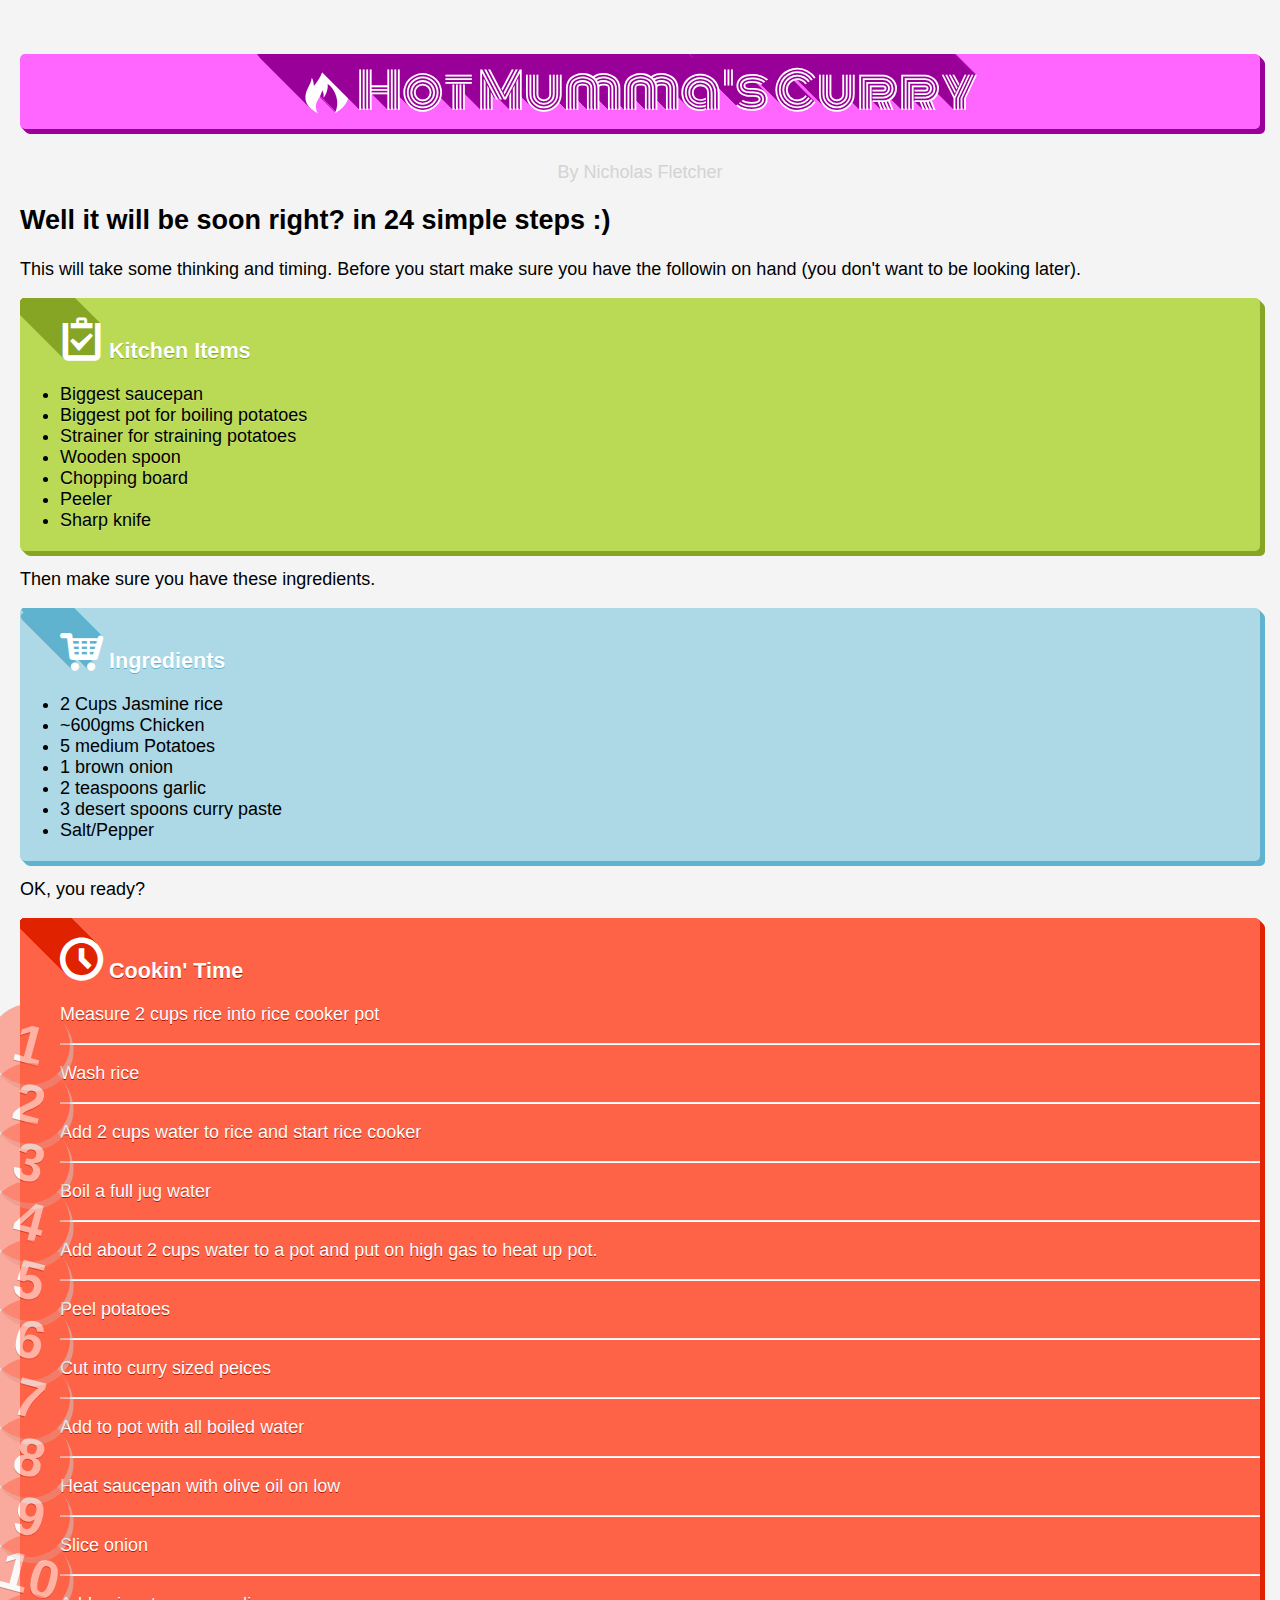
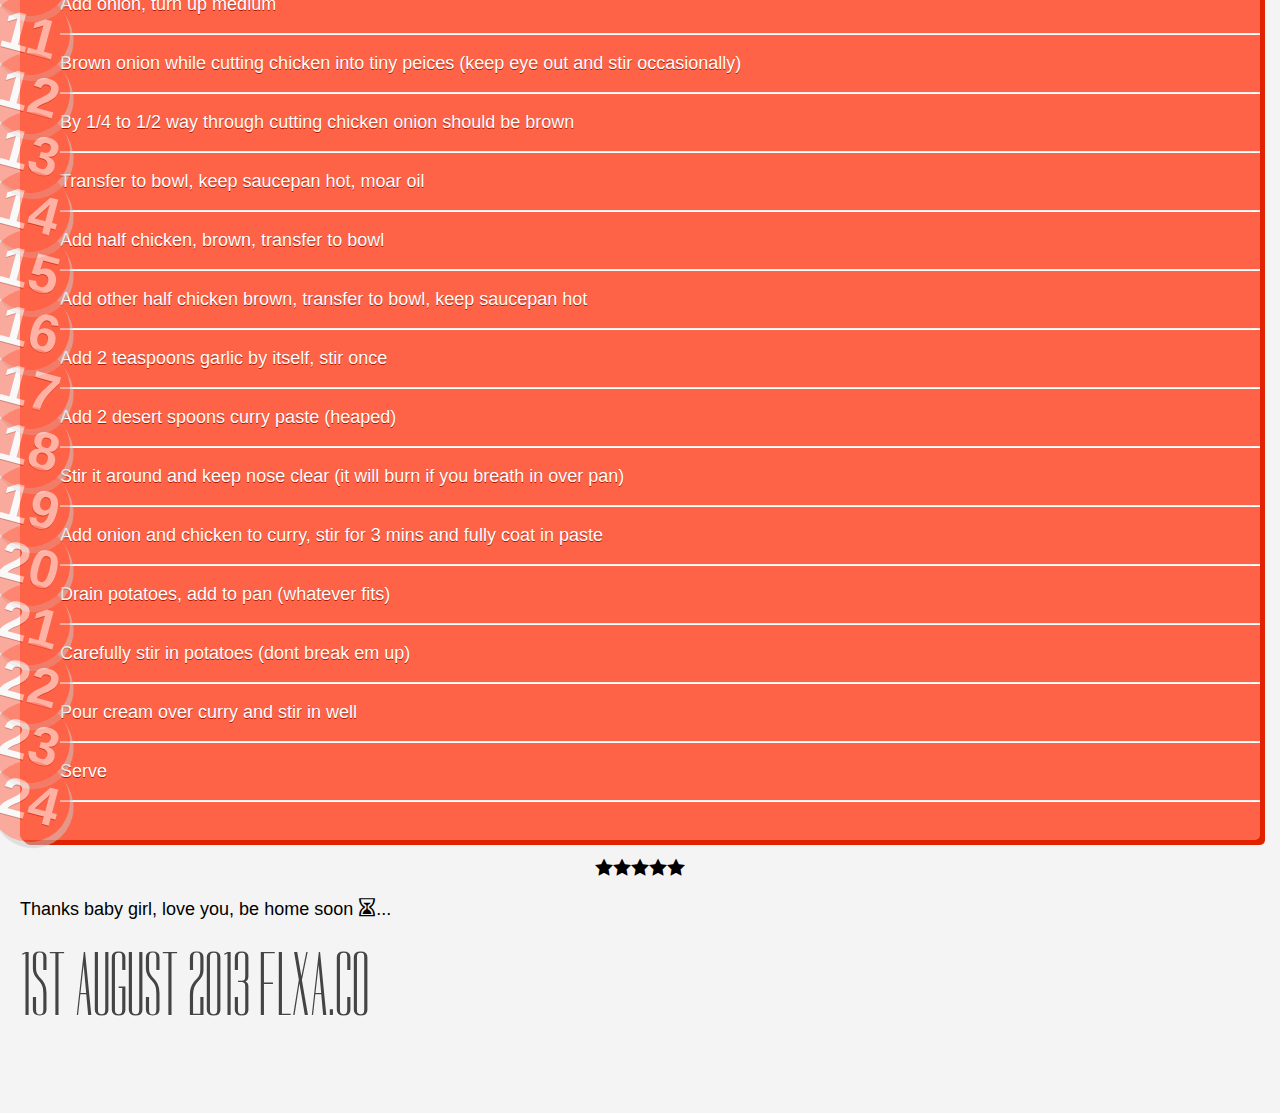
<file: curry.html>
<!DOCTYPE html>
<html>
  <head>
    	<meta charset="utf-8">
		<title>Mel's Chicken Curry | FLXACO | Code &amp; Design</title>
		<meta name="HandheldFriendly" content="True">
		<meta name="MobileOptimized" content="320">
		<meta http-equiv="X-UA-Compatible" content="IE=edge,chrome=1">
		<meta http-equiv="cleartype" content="on">
		<meta name="apple-mobile-web-app-capable" content="yes">
		<meta name="viewport" content="width=device-width,initial-scale=1">
		<meta http-equiv="Content-Type" content="text/html; charset=utf-8">
		<meta name="robots" content="index, follow">
		<meta name="keywords" content="web, design, mobile, content, responsive, curry, mel, cooking">
		<meta name="description" content="Personal web blog of Nicholas Fletcher focusing on code and design for the web">
		<meta property="og:title" content="Mel's Chicken Curry">
	    <meta property="og:type" content="website">
	    <meta property="og:url" content="http://flxa.co/">
	    <meta property="og:image" content="http://flxa.co/img/korma.jpg">
	    <meta property="og:site_name" content="FLXACO | Code &amp; Design">
	    <meta property="og:description" content="Personal web blog of Nicholas Fletcher focusing on code and design for the web">
		<link href='http://fonts.googleapis.com/css?family=Monoton' rel='stylesheet' type='text/css'>
  		<link href="css/flxa.css" media="all" rel="stylesheet" type="text/css">
		<link rel="shortcut icon" href="favicon.ico" type="image/x-icon">
    <style media="" data-href="/assets/reset/normalize.css">/* normalize.css v2.1.2 | MIT License | git.io/normalize */article,aside,details,figcaption,figure,footer,header,hgroup,main,nav,section,summary{display:block}audio,canvas,video{display:inline-block}audio:not([controls]){display:none;height:0}[hidden]{display:none}html{font-family:sans-serif;-ms-text-size-adjust:100%;-webkit-text-size-adjust:100%}body{margin:0}a:focus{outline:thin dotted}a:active,a:hover{outline:0}h1{font-size:2em;margin:0.67em 0}abbr[title]{border-bottom:1px dotted}b,strong{font-weight:bold}dfn{font-style:italic}hr{-moz-box-sizing:content-box;box-sizing:content-box;height:0}mark{background:#ff0;color:#000}code,kbd,pre,samp{font-family:monospace, serif;font-size:1em}pre{white-space:pre-wrap}q{quotes:"\201C" "\201D" "\2018" "\2019"}small{font-size:80%}sub,sup{font-size:75%;line-height:0;position:relative;vertical-align:baseline}sup{top:-0.5em}sub{bottom:-0.25em}img{border:0}svg:not(:root){overflow:hidden}figure{margin:0}fieldset{border:1px solid #c0c0c0;margin:0 2px;padding:0.35em 0.625em 0.75em}legend{border:0;padding:0}button,input,select,textarea{font-family:inherit;font-size:100%;margin:0}button,input{line-height:normal}button,select{text-transform:none}button,html input[type="button"],input[type="reset"],input[type="submit"]{-webkit-appearance:button;cursor:pointer}button[disabled],html input[disabled]{cursor:default}input[type="checkbox"],input[type="radio"]{box-sizing:border-box;padding:0}input[type="search"]{-webkit-appearance:textfield;-moz-box-sizing:content-box;-webkit-box-sizing:content-box;box-sizing:content-box}input[type="search"]::-webkit-search-cancel-button,input[type="search"]::-webkit-search-decoration{-webkit-appearance:none}button::-moz-focus-inner,input::-moz-focus-inner{border:0;padding:0}textarea{overflow:auto;vertical-align:top}table{border-collapse:collapse;border-spacing:0}
</style>
<style>
@font-face {
  font-family: 'PN-Mission';
  src:url('CSS/icons/PN-Mission.eot');
}
@font-face {
  font-family: 'PN-Mission';
  src: url([data-uri]) format('woff'),
     url([data-uri]) format('truetype');
  font-weight: normal;
  font-style: normal;
}

[data-icon]:before {
  font-family: 'iconfont';
  content: attr(data-icon);
  speak: none;
  font-weight: normal;
  font-variant: normal;
  text-transform: none;
  line-height: 1;
  -webkit-font-smoothing: antialiased;
}

.clearfix {
  content: "";
  display: table;
  clear: both;
}

i {
  text-decoration: none;
  font-style: normal;
}

.icon-ma-logo-long, .icon-PN-logo, .icon-home, .icon-office, .icon-pencil, .icon-image, .icon-file, .icon-profile, .icon-copy, .icon-copy-2, .icon-paste, .icon-paste-2, .icon-paste-3, .icon-stack, .icon-folder, .icon-folder-open, .icon-play, .icon-newspaper, .icon-camera, .icon-ticket, .icon-cart, .icon-coin, .icon-credit, .icon-support, .icon-phone, .icon-address-book, .icon-notebook, .icon-envelop, .icon-pushpin, .icon-location, .icon-location-2, .icon-map, .icon-map-2, .icon-keyboard, .icon-screen, .icon-laptop, .icon-mobile, .icon-mobile-2, .icon-tablet, .icon-tv, .icon-cabinet, .icon-drawer, .icon-download, .icon-upload, .icon-disk, .icon-storage, .icon-undo, .icon-redo, .icon-bubble, .icon-user, .icon-users, .icon-user-2, .icon-spinner, .icon-spinner-2, .icon-search, .icon-expand, .icon-contract, .icon-key, .icon-wrench, .icon-cog, .icon-bug, .icon-pie, .icon-bars, .icon-gift, .icon-leaf, .icon-meter, .icon-fire, .icon-lab, .icon-remove, .icon-truck, .icon-lightning, .icon-switch, .icon-power-cord, .icon-signup, .icon-menu, .icon-link, .icon-flag, .icon-attachment, .icon-bookmark, .icon-warning, .icon-notification, .icon-blocked, .icon-cancel-circle, .icon-checkmark-circle, .icon-close, .icon-checkmark, .icon-play-2, .icon-pause, .icon-stop, .icon-backward, .icon-forward, .icon-arrow-up-left, .icon-arrow-up, .icon-arrow-up-right, .icon-arrow-right, .icon-arrow-down-right, .icon-arrow-down, .icon-arrow-down-left, .icon-arrow-left, .icon-checkbox-checked, .icon-checkbox-unchecked, .icon-checkbox-partial, .icon-radio-checked, .icon-radio-unchecked, .icon-crop, .icon-filter, .icon-google, .icon-google-plus, .icon-facebook, .icon-facebook-2, .icon-instagram, .icon-twitter, .icon-feed, .icon-vimeo, .icon-flickr, .icon-dribbble, .icon-github, .icon-wordpress, .icon-joomla, .icon-blogger, .icon-tumblr, .icon-yahoo, .icon-tux, .icon-apple, .icon-finder, .icon-android, .icon-windows, .icon-windows8, .icon-soundcloud, .icon-skype, .icon-reddit, .icon-linkedin, .icon-delicious, .icon-stumbleupon, .icon-stackoverflow, .icon-pinterest, .icon-foursquare, .icon-paypal, .icon-html5, .icon-html5-2, .icon-css3, .icon-chrome, .icon-firefox, .icon-IE, .icon-opera, .icon-safari, .icon-IcoMoon, .icon-images, .icon-copy-3, .icon-file-2, .icon-file-3, .icon-file-4, .icon-tag, .icon-tags, .icon-barcode, .icon-calculate, .icon-phone-hang-up, .icon-clock, .icon-drawer-2, .icon-bell, .icon-quotes-left, .icon-busy, .icon-lock, .icon-equalizer, .icon-rocket, .icon-list, .icon-numbered-list, .icon-eye, .icon-bookmarks, .icon-star, .icon-star-2, .icon-star-3, .icon-info, .icon-question, .icon-backward-2, .icon-forward-2, .icon-next, .icon-previous, .icon-plus, .icon-minus, .icon-table {
  font-family: 'PN-Mission';
  speak: none;
  font-style: normal;
  font-weight: normal;
  font-variant: normal;
  text-transform: none;
  line-height: 1;
  -webkit-font-smoothing: antialiased;
}
.icon-ma-logo-long:before {
  content: "\e000";
}
.icon-PN-logo:before {
  content: "\e001";
}
.icon-home:before {
  content: "\e002";
}
.icon-office:before {
  content: "\e003";
}
.icon-pencil:before {
  content: "\e004";
}
.icon-image:before {
  content: "\e005";
}
.icon-file:before {
  content: "\e006";
}
.icon-profile:before {
  content: "\e007";
}
.icon-copy:before {
  content: "\e00c";
}
.icon-copy-2:before {
  content: "\e00d";
}
.icon-paste:before {
  content: "\e00e";
}
.icon-paste-2:before {
  content: "\e00f";
}
.icon-paste-3:before {
  content: "\e010";
}
.icon-stack:before {
  content: "\e011";
}
.icon-folder:before {
  content: "\e012";
}
.icon-folder-open:before {
  content: "\e013";
}
.icon-play:before {
  content: "\e014";
}
.icon-newspaper:before {
  content: "\e015";
}
.icon-camera:before {
  content: "\e016";
}
.icon-ticket:before {
  content: "\e017";
}
.icon-cart:before {
  content: "\e018";
}
.icon-coin:before {
  content: "\e019";
}
.icon-credit:before {
  content: "\e01a";
}
.icon-support:before {
  content: "\e01b";
}
.icon-phone:before {
  content: "\e01c";
}
.icon-address-book:before {
  content: "\e01d";
}
.icon-notebook:before {
  content: "\e01e";
}
.icon-envelop:before {
  content: "\e01f";
}
.icon-pushpin:before {
  content: "\e020";
}
.icon-location:before {
  content: "\e021";
}
.icon-location-2:before {
  content: "\e022";
}
.icon-map:before {
  content: "\e023";
}
.icon-map-2:before {
  content: "\e024";
}
.icon-keyboard:before {
  content: "\e025";
}
.icon-screen:before {
  content: "\e026";
}
.icon-laptop:before {
  content: "\e027";
}
.icon-mobile:before {
  content: "\e028";
}
.icon-mobile-2:before {
  content: "\e029";
}
.icon-tablet:before {
  content: "\e02a";
}
.icon-tv:before {
  content: "\e02b";
}
.icon-cabinet:before {
  content: "\e02c";
}
.icon-drawer:before {
  content: "\e02d";
}
.icon-download:before {
  content: "\e02e";
}
.icon-upload:before {
  content: "\e02f";
}
.icon-disk:before {
  content: "\e030";
}
.icon-storage:before {
  content: "\e031";
}
.icon-undo:before {
  content: "\e032";
}
.icon-redo:before {
  content: "\e033";
}
.icon-bubble:before {
  content: "\e034";
}
.icon-user:before {
  content: "\e035";
}
.icon-users:before {
  content: "\e036";
}
.icon-user-2:before {
  content: "\e037";
}
.icon-spinner:before {
  content: "\e038";
}
.icon-spinner-2:before {
  content: "\e039";
}
.icon-search:before {
  content: "\e03a";
}
.icon-expand:before {
  content: "\e03b";
}
.icon-contract:before {
  content: "\e03c";
}
.icon-key:before {
  content: "\e03d";
}
.icon-wrench:before {
  content: "\e040";
}
.icon-cog:before {
  content: "\e041";
}
.icon-bug:before {
  content: "\e042";
}
.icon-pie:before {
  content: "\e043";
}
.icon-bars:before {
  content: "\e044";
}
.icon-gift:before {
  content: "\e045";
}
.icon-leaf:before {
  content: "\e046";
}
.icon-meter:before {
  content: "\e047";
}
.icon-fire:before {
  content: "\e048";
}
.icon-lab:before {
  content: "\e049";
}
.icon-remove:before {
  content: "\e04a";
}
.icon-truck:before {
  content: "\e04b";
}
.icon-lightning:before {
  content: "\e04c";
}
.icon-switch:before {
  content: "\e04d";
}
.icon-power-cord:before {
  content: "\e04e";
}
.icon-signup:before {
  content: "\e04f";
}
.icon-menu:before {
  content: "\e050";
}
.icon-link:before {
  content: "\e054";
}
.icon-flag:before {
  content: "\e055";
}
.icon-attachment:before {
  content: "\e056";
}
.icon-bookmark:before {
  content: "\e057";
}
.icon-warning:before {
  content: "\e058";
}
.icon-notification:before {
  content: "\e059";
}
.icon-blocked:before {
  content: "\e05a";
}
.icon-cancel-circle:before {
  content: "\e05b";
}
.icon-checkmark-circle:before {
  content: "\e05c";
}
.icon-close:before {
  content: "\e05d";
}
.icon-checkmark:before {
  content: "\e05e";
}
.icon-play-2:before {
  content: "\e05f";
}
.icon-pause:before {
  content: "\e060";
}
.icon-stop:before {
  content: "\e061";
}
.icon-backward:before {
  content: "\e062";
}
.icon-forward:before {
  content: "\e063";
}
.icon-arrow-up-left:before {
  content: "\e064";
}
.icon-arrow-up:before {
  content: "\e065";
}
.icon-arrow-up-right:before {
  content: "\e066";
}
.icon-arrow-right:before {
  content: "\e067";
}
.icon-arrow-down-right:before {
  content: "\e068";
}
.icon-arrow-down:before {
  content: "\e069";
}
.icon-arrow-down-left:before {
  content: "\e06a";
}
.icon-arrow-left:before {
  content: "\e06b";
}
.icon-checkbox-checked:before {
  content: "\e06c";
}
.icon-checkbox-unchecked:before {
  content: "\e06d";
}
.icon-checkbox-partial:before {
  content: "\e06e";
}
.icon-radio-checked:before {
  content: "\e06f";
}
.icon-radio-unchecked:before {
  content: "\e070";
}
.icon-crop:before {
  content: "\e071";
}
.icon-filter:before {
  content: "\e072";
}
.icon-google:before {
  content: "\e073";
}
.icon-google-plus:before {
  content: "\e074";
}
.icon-facebook:before {
  content: "\e075";
}
.icon-facebook-2:before {
  content: "\e076";
}
.icon-instagram:before {
  content: "\e077";
}
.icon-twitter:before {
  content: "\e078";
}
.icon-feed:before {
  content: "\e079";
}
.icon-vimeo:before {
  content: "\e07a";
}
.icon-flickr:before {
  content: "\e07b";
}
.icon-dribbble:before {
  content: "\e07c";
}
.icon-github:before {
  content: "\e07d";
}
.icon-wordpress:before {
  content: "\e07e";
}
.icon-joomla:before {
  content: "\e07f";
}
.icon-blogger:before {
  content: "\e080";
}
.icon-tumblr:before {
  content: "\e081";
}
.icon-yahoo:before {
  content: "\e082";
}
.icon-tux:before {
  content: "\e083";
}
.icon-apple:before {
  content: "\e084";
}
.icon-finder:before {
  content: "\e085";
}
.icon-android:before {
  content: "\e086";
}
.icon-windows:before {
  content: "\e087";
}
.icon-windows8:before {
  content: "\e088";
}
.icon-soundcloud:before {
  content: "\e089";
}
.icon-skype:before {
  content: "\e08a";
}
.icon-reddit:before {
  content: "\e08b";
}
.icon-linkedin:before {
  content: "\e08c";
}
.icon-delicious:before {
  content: "\e08d";
}
.icon-stumbleupon:before {
  content: "\e08e";
}
.icon-stackoverflow:before {
  content: "\e08f";
}
.icon-pinterest:before {
  content: "\e090";
}
.icon-foursquare:before {
  content: "\e091";
}
.icon-paypal:before {
  content: "\e092";
}
.icon-html5:before {
  content: "\e093";
}
.icon-html5-2:before {
  content: "\e094";
}
.icon-css3:before {
  content: "\e095";
}
.icon-chrome:before {
  content: "\e096";
}
.icon-firefox:before {
  content: "\e097";
}
.icon-IE:before {
  content: "\e098";
}
.icon-opera:before {
  content: "\e099";
}
.icon-safari:before {
  content: "\e09a";
}
.icon-IcoMoon:before {
  content: "\e09b";
}
.icon-images:before {
  content: "\e09c";
}
.icon-copy-3:before {
  content: "\e00b";
}
.icon-file-2:before {
  content: "\e00a";
}
.icon-file-3:before {
  content: "\e009";
}
.icon-file-4:before {
  content: "\e008";
}
.icon-tag:before {
  content: "\e09d";
}
.icon-tags:before {
  content: "\e09e";
}
.icon-barcode:before {
  content: "\e09f";
}
.icon-calculate:before {
  content: "\e0a0";
}
.icon-phone-hang-up:before {
  content: "\e0a1";
}
.icon-clock:before {
  content: "\e0a2";
}
.icon-drawer-2:before {
  content: "\e0a3";
}
.icon-bell:before {
  content: "\e0a4";
}
.icon-quotes-left:before {
  content: "\e0a5";
}
.icon-busy:before {
  content: "\e0a6";
}
.icon-lock:before {
  content: "\e0a7";
}
.icon-equalizer:before {
  content: "\e03e";
}
.icon-rocket:before {
  content: "\e03f";
}
.icon-list:before {
  content: "\e0a8";
}
.icon-numbered-list:before {
  content: "\e0a9";
}
.icon-eye:before {
  content: "\e051";
}
.icon-bookmarks:before {
  content: "\e052";
}
.icon-star:before {
  content: "\e053";
}
.icon-star-2:before {
  content: "\e0aa";
}
.icon-star-3:before {
  content: "\e0ab";
}
.icon-info:before {
  content: "\e0ac";
}
.icon-question:before {
  content: "\e0ad";
}
.icon-backward-2:before {
  content: "\e0af";
}
.icon-forward-2:before {
  content: "\e0b0";
}
.icon-next:before {
  content: "\e0ae";
}
.icon-previous:before {
  content: "\e0b1";
}
.icon-plus:before {
  content: "\e0b2";
}
.icon-minus:before {
  content: "\e0b3";
}
.icon-table:before {
  content: "\e0b4";
}

.text-center { text-align: center; }
.text-left { text-align: left; }
.text-right { text-align: right; }
.text-justify { text-align: justify; }

html, body {
  font-size: 18px;
  height: auto;
  margin: 0;
  font-style: normal;
  font-weight: 300;
  font-family: "HelveticaNeue-Light", "Helvetica Neue Light", "Helvetica Neue", Helvetica, sans-serif;
  -webkit-font-smoothing: antialiased;
  background: lighten(black,15%);
}
body {
  padding: 20px;
}

h1 {
  font-size: 24px;
  color: white;
  padding: 0 20px;
  background: #ff66ff;
  border-radius: 5px;
  line-height: 1.5;
  box-shadow: 1px 1px 0 #990099, 2px 2px 0 #990099, 3px 3px 0 #990099, 4px 4px 0 #990099, 5px 5px 0 #990099;
}

h3 {
  font-size: 20px;
  padding: 0;
  margin: 0 0 20px 0;
  color: white;
}
.green h3 i {
  font-size: 2em;
  text-shadow: -1px -1px 0 #86a524, -2px -2px 0 #86a524, -3px -3px 0 #86a524, -4px -4px 0 #86a524, -5px -5px 0 #86a524
  , -6px -6px 0 #86a524, -7px -7px 0 #86a524, -8px -8px 0 #86a524, -9px -9px 0 #86a524, -10px -10px 0 #86a524
  , -11px -11px 0 #86a524, -12px -12px 0 #86a524, -13px -13px 0 #86a524, -14px -14px 0 #86a524, -15px -15px 0 #86a524
  , -16px -16px 0 #86a524, -17px -17px 0 #86a524, -18px -18px 0 #86a524, -19px -19px 0 #86a524, -20px -20px 0 #86a524
  , -21px -21px 0 #86a524, -22px -22px 0 #86a524, -23px -23px 0 #86a524, -24px -24px 0 #86a524, -25px -25px 0 #86a524
  , -26px -26px 0 #86a524, -27px -27px 0 #86a524, -28px -28px 0 #86a524, -29px -29px 0 #86a524, -30px -30px 0 #86a524
  , -31px -31px 0 #86a524, -32px -32px 0 #86a524, -33px -33px 0 #86a524, -34px -34px 0 #86a524, -35px -35px 0 #86a524
  , -36px -36px 0 #86a524, -37px -37px 0 #86a524, -38px -38px 0 #86a524, -39px -39px 0 #86a524, -40px -40px 0 #86a524
  , -41px -41px 0 #86a524, -42px -42px 0 #86a524, -43px -43px 0 #86a524, -44px -44px 0 #86a524, -45px -45px 0 #86a524
  , -46px -46px 0 #86a524, -47px -47px 0 #86a524, -48px -48px 0 #86a524, -49px -49px 0 #86a524, -50px -50px 0 #86a524;
}
.blue h3 i {
  font-size: 2em;
  text-shadow: -1px -1px 0 #5fb3ce, -2px -2px 0 #5fb3ce, -3px -3px 0 #5fb3ce, -4px -4px 0 #5fb3ce, -5px -5px 0 #5fb3ce
  , -6px -6px 0 #5fb3ce, -7px -7px 0 #5fb3ce, -8px -8px 0 #5fb3ce, -9px -9px 0 #5fb3ce, -10px -10px 0 #5fb3ce
  , -11px -11px 0 #5fb3ce, -12px -12px 0 #5fb3ce, -13px -13px 0 #5fb3ce, -14px -14px 0 #5fb3ce, -15px -15px 0 #5fb3ce
  , -16px -16px 0 #5fb3ce, -17px -17px 0 #5fb3ce, -18px -18px 0 #5fb3ce, -19px -19px 0 #5fb3ce, -20px -20px 0 #5fb3ce
  , -21px -21px 0 #5fb3ce, -22px -22px 0 #5fb3ce, -23px -23px 0 #5fb3ce, -24px -24px 0 #5fb3ce, -25px -25px 0 #5fb3ce
  , -26px -26px 0 #5fb3ce, -27px -27px 0 #5fb3ce, -28px -28px 0 #5fb3ce, -29px -29px 0 #5fb3ce, -30px -30px 0 #5fb3ce
  , -31px -31px 0 #5fb3ce, -32px -32px 0 #5fb3ce, -33px -33px 0 #5fb3ce, -34px -34px 0 #5fb3ce, -35px -35px 0 #5fb3ce
  , -36px -36px 0 #5fb3ce, -37px -37px 0 #5fb3ce, -38px -38px 0 #5fb3ce, -39px -39px 0 #5fb3ce, -40px -40px 0 #5fb3ce
  , -41px -41px 0 #5fb3ce, -42px -42px 0 #5fb3ce, -43px -43px 0 #5fb3ce, -44px -44px 0 #5fb3ce, -45px -45px 0 #5fb3ce
  , -46px -46px 0 #5fb3ce, -47px -47px 0 #5fb3ce, -48px -48px 0 #5fb3ce, -49px -49px 0 #5fb3ce, -50px -50px 0 #5fb3ce;
}
.red h3 i {
  font-size: 2em;
  text-shadow: -1px -1px 0 #e02200, -2px -2px 0 #e02200, -3px -3px 0 #e02200, -4px -4px 0 #e02200, -5px -5px 0 #e02200
  , -6px -6px 0 #e02200, -7px -7px 0 #e02200, -8px -8px 0 #e02200, -9px -9px 0 #e02200, -10px -10px 0 #e02200
  , -11px -11px 0 #e02200, -12px -12px 0 #e02200, -13px -13px 0 #e02200, -14px -14px 0 #e02200, -15px -15px 0 #e02200
  , -16px -16px 0 #e02200, -17px -17px 0 #e02200, -18px -18px 0 #e02200, -19px -19px 0 #e02200, -20px -20px 0 #e02200
  , -21px -21px 0 #e02200, -22px -22px 0 #e02200, -23px -23px 0 #e02200, -24px -24px 0 #e02200, -25px -25px 0 #e02200
  , -26px -26px 0 #e02200, -27px -27px 0 #e02200, -28px -28px 0 #e02200, -29px -29px 0 #e02200, -30px -30px 0 #e02200
  , -31px -31px 0 #e02200, -32px -32px 0 #e02200, -33px -33px 0 #e02200, -34px -34px 0 #e02200, -35px -35px 0 #e02200
  , -36px -36px 0 #e02200, -37px -37px 0 #e02200, -38px -38px 0 #e02200, -39px -39px 0 #e02200, -40px -40px 0 #e02200
  , -41px -41px 0 #e02200, -42px -42px 0 #e02200, -43px -43px 0 #e02200, -44px -44px 0 #e02200, -45px -45px 0 #e02200
  , -46px -46px 0 #e02200, -47px -47px 0 #e02200, -48px -48px 0 #e02200, -49px -49px 0 #e02200, -50px -50px 0 #e02200;
}

.feature {
  background: #eee;
  padding-top: 20px;
  padding-bottom: 20px;
  border-radius: 5px;
}

.green {
  text-shadow: 0 1px 0 #cbe37f;
  background: #bada55;
  box-shadow: 1px 1px 0 #86a524, 2px 2px 0 #86a524, 3px 3px 0 #86a524, 4px 4px 0 #86a524, 5px 5px 0 #86a524;
  overflow: hidden;
}
.green h3 {
  text-shadow: 0 1px 0 #86a524;
  font-size: 1.2em;
}

.blue {
  background: lightblue;
  box-shadow: 1px 1px 0 #5fb3ce, 2px 2px 0 #5fb3ce, 3px 3px 0 #5fb3ce, 4px 4px 0 #5fb3ce, 5px 5px 0 #5fb3ce;
  overflow: hidden;
}
.blue h3 {
  text-shadow: 0 1px 0 #5fb3ce;
  font-size: 1.2em;
}

.red {
  text-shadow: 0 1px 0 #ad1a00;
  background: tomato;
  box-shadow: 1px 1px 0 #e02200, 2px 2px 0 #e02200, 3px 3px 0 #e02200, 4px 4px 0 #e02200, 5px 5px 0 #e02200;
  color: white;
  overflow: hidden;
}
.red h3 {
  color: white;
  font-size: 1.2em;
}
@media (min-width: 480px) {
  h1 {
    font-size: 50px;
    color: white;
    padding: 0 20px;
    background: #ff66ff;
    border-radius: 5px;
    line-height: 1.5;
    box-shadow: 1px 1px 0 #990099, 2px 2px 0 #990099, 3px 3px 0 #990099, 4px 4px 0 #990099, 5px 5px 0 #990099;
    text-shadow: -1px -1px 0 #990099, -2px -2px 0 #990099, -3px -3px 0 #990099, -4px -4px 0 #990099, -5px -5px 0 #990099
    , -6px -6px 0 #990099, -7px -7px 0 #990099, -8px -8px 0 #990099, -9px -9px 0 #990099, -10px -10px 0 #990099
    , -11px -11px 0 #990099, -12px -12px 0 #990099, -13px -13px 0 #990099, -14px -14px 0 #990099, -15px -15px 0 #990099
    , -16px -16px 0 #990099, -17px -17px 0 #990099, -18px -18px 0 #990099, -19px -19px 0 #990099, -20px -20px 0 #990099
    , -21px -21px 0 #990099, -22px -22px 0 #990099, -23px -23px 0 #990099, -24px -24px 0 #990099, -25px -25px 0 #990099
    , -26px -26px 0 #990099, -27px -27px 0 #990099, -28px -28px 0 #990099, -29px -29px 0 #990099, -30px -30px 0 #990099
    , -31px -31px 0 #990099, -32px -32px 0 #990099, -33px -33px 0 #990099, -34px -34px 0 #990099, -35px -35px 0 #990099
    , -36px -36px 0 #990099, -37px -37px 0 #990099, -38px -38px 0 #990099, -39px -39px 0 #990099, -40px -40px 0 #990099
    , -41px -41px 0 #990099, -42px -42px 0 #990099, -43px -43px 0 #990099, -44px -44px 0 #990099, -45px -45px 0 #990099
    , -46px -46px 0 #990099, -47px -47px 0 #990099, -48px -48px 0 #990099, -49px -49px 0 #990099, -50px -50px 0 #990099;
    overflow: hidden;
  }
}
</style></head>
  <body>
    <h1><i class="icon-fire"></i> Hot Mumma's Curry</h1>
    <p class="byline">By Nicholas Fletcher</p>
    <h2>Well it will be soon right? in 24 simple steps :)</h2>
    <p>This will take some thinking and timing. Before you start make sure you have the followin on hand (you don't want to be looking later).</p>
    <ul class="feature green">
      <h3><i class="icon-signup"></i> Kitchen Items</h3>
      <li>Biggest saucepan</li>
      <li>Biggest pot for boiling potatoes</li>
      <li>Strainer for straining potatoes</li>
      <li>Wooden spoon</li>
      <li>Chopping board</li>
      <li>Peeler</li>
      <li>Sharp knife</li>
    </ul>
    <p>Then make sure you have these ingredients.</p>
    <ul class="feature blue">
      <h3><i class="icon-cart"></i> Ingredients</h3>
      <li>2 Cups Jasmine rice</li>
      <li>~600gms Chicken</li>
      <li>5 medium Potatoes</li>
      <li>1 brown onion</li>
      <li>2 teaspoons garlic</li>
      <li>3 desert spoons curry paste</li>
      <li>Salt/Pepper</li>
    </ul>
    <p>OK, you ready?</p>
    <ol class="feature red">
      <h3><i class="icon-clock"></i> Cookin' Time</h3>
      <li>Measure 2 cups rice into rice cooker pot</li>
      <li>Wash rice</li>
      <li>Add 2 cups water to rice and start rice cooker</li>
      <li>Boil a full jug water</li>
      <li>Add about 2 cups water to a pot and put on high gas to heat up pot.</li>
      <li>Peel potatoes</li>
      <li>Cut into curry sized peices</li>
      <li>Add to pot with all boiled water</li>
      <li>Heat saucepan with olive oil on low</li>
      <li>Slice onion</li>
      <li>Add onion, turn up medium</li>
      <li>Brown onion while cutting chicken into tiny peices (keep eye out and stir occasionally)</li>
      <li>By 1/4 to 1/2 way through cutting chicken onion should be brown</li>
      <li>Transfer to bowl, keep saucepan hot, moar oil</li>
      <li>Add half chicken, brown, transfer to bowl</li>
      <li>Add other half chicken brown, transfer to bowl, keep saucepan hot</li>
      <li>Add 2 teaspoons garlic by itself, stir once</li>
      <li>Add 2 desert spoons curry paste (heaped)</li>
      <li>Stir it around and keep nose clear (it will burn if you breath in over pan)</li>
      <li>Add onion and chicken to curry, stir for 3 mins and fully coat in paste</li>
      <li>Drain potatoes, add to pan (whatever fits)</li>
      <li>Carefully stir in potatoes (dont break em up)</li>
      <li>Pour cream over curry and stir in well</li>
      <li>Serve</li>
    </ol>
    <p class="text-center"><i class="icon-star-3"></i><i class="icon-star-3"></i><i class="icon-star-3"></i><i class="icon-star-3"></i><i class="icon-star-3"></i></p>
    <p>Thanks baby girl, love you, be home soon <i class="icon-busy"></i>...</p>
    <a href="http://flxa.co">1st August 2013 flxa.co</a>
  </body>
  <script>
	(function(i,s,o,g,r,a,m){i['GoogleAnalyticsObject']=r;i[r]=i[r]||function(){
	(i[r].q=i[r].q||[]).push(arguments)},i[r].l=1*new Date();a=s.createElement(o),
	m=s.getElementsByTagName(o)[0];a.async=1;a.src=g;m.parentNode.insertBefore(a,m)
	})(window,document,'script','//www.google-analytics.com/analytics.js','ga');
	ga('create', 'UA-6360426-8', 'flxa.co');
	ga('send', 'pageview');
</script>
</html>
</file>
<file: css/flxa.css>
@import url(http://fonts.googleapis.com/css?family=Dorsa);@import url(main.css);body,html{font-family:sans-serif;padding:0 0 60px 0;margin:0;background:#f4f4f4}h1{position:relative;font-family:'Monoton', sans-serif;font-size:40px;font-weight:normal;text-align:center;color:tomato;margin-bottom:0;padding-bottom:0;line-height:1;z-index:2}a{font-family:'Dorsa', sans-serif;font-size:50px;text-transform:uppercase;color:#444;text-decoration:none;text-shadow:0 1px rgba(255,255,255,0.8);-ms-word-break:break-all;word-break:break-all;word-break:break-word;-webkit-hyphens:auto;-moz-hyphens:auto;hyphens:auto;transition:all 1s}footer a{font-family:'Monoton', sans-serif;font-size:30px;text-shadow:none}a:hover{color:tomato}a.readmore{font-size:1em;font-family:sans-serif;text-transform:none;background:tomato;border-radius:4px;color:white;padding:8px 16px;display:block;width:6em;text-align:center;margin-top:12px;text-shadow:none}a.readmore:hover{background:#e02200}.byline{text-align:center;color:lightgrey;margin:0}ol a i.l30{margin-left:30px}time{color:tomato}ol{counter-reset:li}ol li{list-style:none}ol li:before{position:absolute;left:-0.5em;content:counter(li);counter-increment:li;text-align:center;background:tomato;color:white;font-size:3em;font-weight:bold;width:1.5em;height:1.5em;line-height:1.5;border-radius:100%;opacity:0.5;-webkit-transform:rotate(15deg);-moz-transform:rotate(15deg);-ms-transform:rotate(15deg);transform:rotate(15deg);z-index:1;box-shadow:1px 1px 0 #ccc ,2px 2px 0 #ccc ,3px 3px 0 #ccc ,4px 4px 0 #ccc ,5px 5px 0 #ccc}ol li:after{content:" ";display:block;height:1px;background:#eee;border-bottom:1px solid #fff;margin:1em 0}footer{position:fixed;bottom:0;width:100%;padding:20px;background:#111;border-top:5px solid tomato;margin:0;color:lightgrey;z-index:4}.social{width:320px;margin:0 auto;padding:0;text-align:center}.social a{display:inline-block;font-size:24px;color:lightgrey;width:30px;margin:3px;border-bottom:1px solid white;text-align:center}.social a:hover{border-bottom:1px solid lightgrey}.social a:hover{color:tomato}.social a.facebook{color:#3b5998}.social a.twitter{color:#00a0d1}.social a.google{color:#c4302b}.social a.instagram{color:orange}.social a.tumblr{color:#34526f}.social a.stack{color:grey}.social a.codepen{color:black}@media (min-width: 480px){h1{font-family:'Monoton', sans-serif;font-size:60px}}@media (min-width: 600px){a{font-size:60px}section{padding:0 40px}.social{position:fixed;background:rgba(255,255,255,0.75);width:60px;top:0;right:0;text-align:center;z-index:5}.social a{display:block;width:auto}ol li:before{position:absolute;left:1em}ol li:before{left:-0.2em}}@media (min-width: 1200px){h1{font-size:100px}a{font-size:90px}}
</file>
<file: css/filezilla.css>
@import url(main.css);html,body{font-size:18px;height:auto;margin:0;font-style:normal;font-weight:300;font-family:"HelveticaNeue-Light", "Helvetica Neue Light", "Helvetica Neue", Helvetica, sans-serif;-webkit-font-smoothing:antialiased;background:#47a3da;color:#fff;padding-bottom:60px}h1{font-size:30px;color:#1f6d9c;border-radius:5px;line-height:1.5}@media (min-width: 480px){h1{font-size:40px;margin-bottom:0}}@media (min-width: 600px){h1{font-size:50px;text-shadow:0 1px 0 #0e3247,0 2px 0 #0e3247,0 3px 0 #0e3247}}@media (min-width: 480px){h2{margin-top:0}}h3{font-size:20px;padding:0;margin:0 0 20px 0;color:white}article{padding:0 20px}article img{width:300px;max-width:80%;margin:20px}img.left{float:left;margin-right:2em;margin-bottom:2em;max-width:25%}li{list-style:none;color:#174f71}a,li a{color:#174f71;text-decoration:none;transition:all 1s}a:hover,li a:hover{color:#1f6d9c}.feature-icon{display:block;margin:0 auto;width:auto;height:auto;font-size:100px;padding:20px 0 20px 0;background:rgba(156,205,235,0.3);color:#288bc6;text-align:center}@media (min-width: 600px){.feature-icon{font-size:150px;background:transparent;text-align:left}}@media (min-width: 600px){.feature-icon-contain{position:absolute;display:block;width:180px}}@media (min-width: 600px){.feature-title{position:relative;display:block;padding-left:180px;min-height:130px}}.warning{border:10px solid #06061d;background:#101046;font-weight:bold;padding:20px;color:white}pre,code{padding:20px;background:#444;text:white}code{display:block;padding:10px;overflow:scroll}header{width:100%}footer{position:fixed;bottom:0;width:100%;padding:20px;background:#111;border-top:5px solid #47a3da}
</file>
<file: css/trousers.css>
@import url(main.css);html,body{font-size:18px;height:auto;margin:0;font-style:normal;font-weight:300;font-family:"HelveticaNeue-Light", "Helvetica Neue Light", "Helvetica Neue", Helvetica, sans-serif;-webkit-font-smoothing:antialiased;background:#262626;color:#fff;padding-bottom:60px}h1{font-size:24px;color:#bada55;border-radius:5px;line-height:1.5}h3{font-size:20px;padding:0;margin:0 0 20px 0;color:white}article{padding:0 20px}article img{width:300px;max-width:80%;margin:20px}img.left{float:left;margin-right:2em;margin-bottom:2em;max-width:25%}li{list-style:none;color:#a9a9a9}a,li a{color:#a9a9a9;text-decoration:none;transition:all 1s}a:hover,li a:hover{color:#bada55}i.red{color:#900}.feature-icon{display:block;margin:0 auto;border:10px solid #86a524;width:200px;height:200px;border-radius:100%;font-size:200px;padding:20px;background:rgba(186,218,85,0.3);overflow:hidden;text-shadow:-1px -1px 0 #86a524,-2px -2px 0 #86a524,-3px -3px 0 #86a524,-4px -4px 0 #86a524,-5px -5px 0 #86a524,-6px -6px 0 #86a524,-7px -7px 0 #86a524,-8px -8px 0 #86a524,-9px -9px 0 #86a524,-10px -10px 0 #86a524,-11px -11px 0 #86a524,-12px -12px 0 #86a524,-13px -13px 0 #86a524,-14px -14px 0 #86a524,-15px -15px 0 #86a524,-16px -16px 0 #86a524,-17px -17px 0 #86a524,-18px -18px 0 #86a524,-19px -19px 0 #86a524,-20px -20px 0 #86a524,-21px -21px 0 #86a524,-22px -22px 0 #86a524,-23px -23px 0 #86a524,-24px -24px 0 #86a524,-25px -25px 0 #86a524,-26px -26px 0 #86a524,-27px -27px 0 #86a524,-28px -28px 0 #86a524,-29px -29px 0 #86a524,-30px -30px 0 #86a524,-31px -31px 0 #86a524,-32px -32px 0 #86a524,-33px -33px 0 #86a524,-34px -34px 0 #86a524,-35px -35px 0 #86a524,-36px -36px 0 #86a524,-37px -37px 0 #86a524,-38px -38px 0 #86a524,-39px -39px 0 #86a524,-40px -40px 0 #86a524,-41px -41px 0 #86a524,-42px -42px 0 #86a524,-43px -43px 0 #86a524,-44px -44px 0 #86a524,-45px -45px 0 #86a524,-46px -46px 0 #86a524,-47px -47px 0 #86a524,-48px -48px 0 #86a524,-49px -49px 0 #86a524,-50px -50px 0 #86a524,-51px -51px 0 #86a524,-52px -52px 0 #86a524,-53px -53px 0 #86a524,-54px -54px 0 #86a524,-55px -55px 0 #86a524,-56px -56px 0 #86a524,-57px -57px 0 #86a524,-58px -58px 0 #86a524,-59px -59px 0 #86a524,-60px -60px 0 #86a524,-71px -71px 0 #86a524,-72px -72px 0 #86a524,-73px -73px 0 #86a524,-74px -74px 0 #86a524,-75px -75px 0 #86a524,-76px -76px 0 #86a524,-77px -77px 0 #86a524,-78px -78px 0 #86a524,-79px -79px 0 #86a524,-80px -80px 0 #86a524,-81px -81px 0 #86a524,-82px -82px 0 #86a524,-83px -83px 0 #86a524,-84px -84px 0 #86a524,-85px -85px 0 #86a524,-86px -86px 0 #86a524,-87px -87px 0 #86a524,-88px -88px 0 #86a524,-89px -89px 0 #86a524,-90px -90px 0 #86a524,-91px -91px 0 #86a524,-92px -92px 0 #86a524,-93px -93px 0 #86a524,-94px -94px 0 #86a524,-95px -95px 0 #86a524,-96px -96px 0 #86a524,-97px -97px 0 #86a524,-98px -98px 0 #86a524,-99px -99px 0 #86a524,-100px -100px 0 #86a524,-101px -101px 0 #86a524,-102px -102px 0 #86a524,-103px -103px 0 #86a524,-104px -104px 0 #86a524,-105px -105px 0 #86a524,-106px -106px 0 #86a524,-107px -107px 0 #86a524,-108px -108px 0 #86a524,-109px -109px 0 #86a524,-110px -110px 0 #86a524,-111px -111px 0 #86a524,-112px -112px 0 #86a524,-113px -113px 0 #86a524,-114px -114px 0 #86a524,-115px -115px 0 #86a524,-116px -116px 0 #86a524,-117px -117px 0 #86a524,-118px -118px 0 #86a524,-119px -119px 0 #86a524,-120px -120px 0 #86a524}footer{position:fixed;bottom:0;width:100%;padding:20px;background:#111;border-top:5px solid #bada55}
</file>
<file: css/style.css>
@import url(main.css);html,body{font-size:18px;height:auto;margin:0;font-style:normal;font-weight:300;font-family:"HelveticaNeue-Light", "Helvetica Neue Light", "Helvetica Neue", Helvetica, sans-serif;-webkit-font-smoothing:antialiased;background:#262626;color:#fff;padding-bottom:60px}h1{font-size:24px;font-family:"urban_jungleregular","HelveticaNeue-Light", "Helvetica Neue Light", "Helvetica Neue", Helvetica, sans-serif;color:tomato;border-radius:5px;line-height:1.5}h3{font-size:20px;padding:0;margin:0 0 20px 0;color:white}article{padding:0 20px}article img{width:300px;max-width:80%;margin:20px}img.left{float:left;margin-right:2em;margin-bottom:2em;max-width:25%}li{list-style:none;color:#a9a9a9}a,li a{color:#a9a9a9;text-decoration:none;transition:all 1s}a:hover,li a:hover{color:tomato}i.red{color:#900}.byline{text-align:center;color:lightgrey;margin:0}footer{position:fixed;bottom:0;width:100%;padding:20px;background:#111;border-top:5px solid tomato}@media (min-width: 600px){h1{font-size:30px;padding:0 20px;border-radius:5px;line-height:1.3;text-shadow:-1px -1px 0 #dcdcdc,-2px -2px 0 #dcdcdc,-3px -3px 0 #dcdcdc,-4px -4px 0 #dcdcdc,-5px -5px 0 #dcdcdc,-6px -6px 0 #dcdcdc,-7px -7px 0 #dcdcdc,-8px -8px 0 #dcdcdc,-9px -9px 0 #dcdcdc,-10px -10px 0 #dcdcdc,-11px -11px 0 #dcdcdc,-12px -12px 0 #dcdcdc,-13px -13px 0 #dcdcdc,-14px -14px 0 #dcdcdc,-15px -15px 0 #dcdcdc,-16px -16px 0 #dcdcdc,-17px -17px 0 #dcdcdc,-18px -18px 0 #dcdcdc,-19px -19px 0 #dcdcdc,-20px -20px 0 #dcdcdc,-21px -21px 0 #dcdcdc,-22px -22px 0 #dcdcdc,-23px -23px 0 #dcdcdc,-24px -24px 0 #dcdcdc,-25px -25px 0 #dcdcdc,-26px -26px 0 #dcdcdc,-27px -27px 0 #dcdcdc,-28px -28px 0 #dcdcdc,-29px -29px 0 #dcdcdc,-30px -30px 0 #dcdcdc,-31px -31px 0 #dcdcdc,-32px -32px 0 #dcdcdc,-33px -33px 0 #dcdcdc,-34px -34px 0 #dcdcdc,-35px -35px 0 #dcdcdc,-36px -36px 0 #dcdcdc,-37px -37px 0 #dcdcdc,-38px -38px 0 #dcdcdc,-39px -39px 0 #dcdcdc,-40px -40px 0 #dcdcdc,-41px -41px 0 #dcdcdc,-42px -42px 0 #dcdcdc,-43px -43px 0 #dcdcdc,-44px -44px 0 #dcdcdc,-45px -45px 0 #dcdcdc,-46px -46px 0 #dcdcdc,-47px -47px 0 #dcdcdc,-48px -48px 0 #dcdcdc,-49px -49px 0 #dcdcdc,-50px -50px 0 #dcdcdc;overflow:hidden;background:#a9a9a9;box-shadow:1px 1px 0 tomato,2px 2px 0 tomato,3px 3px 0 tomato,4px 4px 0 tomato,5px 5px 0 tomato}}@media (min-width: 800px){h1{font-size:40px}}@media (min-width: 980px){h1{font-size:50px}}@media (min-width: 1080px){h1{font-size:60px}}@media (min-width: 1180px){h1{font-size:70px}}@media (min-width: 1680px){h1{font-size:100px;text-shadow:-1px -1px 0 #dcdcdc,-2px -2px 0 #dcdcdc,-3px -3px 0 #dcdcdc,-4px -4px 0 #dcdcdc,-5px -5px 0 #dcdcdc,-6px -6px 0 #dcdcdc,-7px -7px 0 #dcdcdc,-8px -8px 0 #dcdcdc,-9px -9px 0 #dcdcdc,-10px -10px 0 #dcdcdc,-11px -11px 0 #dcdcdc,-12px -12px 0 #dcdcdc,-13px -13px 0 #dcdcdc,-14px -14px 0 #dcdcdc,-15px -15px 0 #dcdcdc,-16px -16px 0 #dcdcdc,-17px -17px 0 #dcdcdc,-18px -18px 0 #dcdcdc,-19px -19px 0 #dcdcdc,-20px -20px 0 #dcdcdc,-21px -21px 0 #dcdcdc,-22px -22px 0 #dcdcdc,-23px -23px 0 #dcdcdc,-24px -24px 0 #dcdcdc,-25px -25px 0 #dcdcdc,-26px -26px 0 #dcdcdc,-27px -27px 0 #dcdcdc,-28px -28px 0 #dcdcdc,-29px -29px 0 #dcdcdc,-30px -30px 0 #dcdcdc,-31px -31px 0 #dcdcdc,-32px -32px 0 #dcdcdc,-33px -33px 0 #dcdcdc,-34px -34px 0 #dcdcdc,-35px -35px 0 #dcdcdc,-36px -36px 0 #dcdcdc,-37px -37px 0 #dcdcdc,-38px -38px 0 #dcdcdc,-39px -39px 0 #dcdcdc,-40px -40px 0 #dcdcdc,-41px -41px 0 #dcdcdc,-42px -42px 0 #dcdcdc,-43px -43px 0 #dcdcdc,-44px -44px 0 #dcdcdc,-45px -45px 0 #dcdcdc,-46px -46px 0 #dcdcdc,-47px -47px 0 #dcdcdc,-48px -48px 0 #dcdcdc,-49px -49px 0 #dcdcdc,-50px -50px 0 #dcdcdc,-51px -51px 0 #dcdcdc,-52px -52px 0 #dcdcdc,-53px -53px 0 #dcdcdc,-54px -54px 0 #dcdcdc,-55px -55px 0 #dcdcdc,-56px -56px 0 #dcdcdc,-57px -57px 0 #dcdcdc,-58px -58px 0 #dcdcdc,-59px -59px 0 #dcdcdc,-60px -60px 0 #dcdcdc,-61px -61px 0 #dcdcdc,-62px -62px 0 #dcdcdc,-63px -63px 0 #dcdcdc,-64px -64px 0 #dcdcdc,-65px -65px 0 #dcdcdc,-66px -66px 0 #dcdcdc,-67px -67px 0 #dcdcdc,-68px -68px 0 #dcdcdc,-69px -69px 0 #dcdcdc,-70px -70px 0 #dcdcdc,-71px -71px 0 #dcdcdc,-72px -72px 0 #dcdcdc,-73px -73px 0 #dcdcdc,-74px -74px 0 #dcdcdc,-75px -75px 0 #dcdcdc,-76px -76px 0 #dcdcdc,-77px -77px 0 #dcdcdc,-78px -78px 0 #dcdcdc,-79px -79px 0 #dcdcdc,-80px -80px 0 #dcdcdc,-81px -81px 0 #dcdcdc,-82px -82px 0 #dcdcdc,-83px -83px 0 #dcdcdc,-84px -84px 0 #dcdcdc,-85px -85px 0 #dcdcdc,-86px -86px 0 #dcdcdc,-87px -87px 0 #dcdcdc,-88px -88px 0 #dcdcdc,-89px -89px 0 #dcdcdc,-90px -90px 0 #dcdcdc}}
</file>
<file: css/fonts/flxa/style.css>
/* WARNING:	You are using ligatures for your icon font.
			Ligatures are not supported in IE 9 (and older).
			Use the Private Use Area encoding for best browser support.
==================================================================== */
@font-face {
	font-family: 'flxa';
	src:url('fonts/flxa.eot');
}
@font-face {
	font-family: 'flxa';
	src: url([data-uri]) format('woff'),
		 url([data-uri]) format('truetype');
	font-weight: normal;
	font-style: normal;
}

/* Use the following CSS code if you want to use data attributes for inserting your icons */
[data-icon]:before {
	font-family: 'flxa';
	content: attr(data-icon);
		speak: none;
	/* Enable Ligatures */
	-webkit-font-feature-settings:"liga","dlig";-moz-font-feature-settings:"liga=1, dlig=1";-moz-font-feature-settings:"liga","dlig";-ms-font-feature-settings:"liga","dlig";-o-font-feature-settings:"liga","dlig";
	font-feature-settings:"liga","dlig";
	text-rendering:optimizeLegibility;
		font-weight: normal;
	font-variant: normal;
	text-transform: none;
	line-height: 1;
	-webkit-font-smoothing: antialiased;
}

/* Use the following CSS code if you want to have a class per icon */
/*
Instead of a list of all class selectors,
you can use the generic selector below, but it's slower:
[class*="icon-"] {
*/
.icon-pencil, .icon-image, .icon-play, .icon-camera, .icon-ticket, .icon-coin, .icon-credit, .icon-phone, .icon-screen, .icon-laptop, .icon-mobile, .icon-mobile-2, .icon-tablet, .icon-tv, .icon-disk, .icon-bubble, .icon-spinner, .icon-search, .icon-expand, .icon-key, .icon-wrench, .icon-cog, .icon-bug, .icon-leaf, .icon-fire, .icon-lab, .icon-remove, .icon-truck, .icon-lightning, .icon-switch, .icon-power-cord, .icon-menu, .icon-link, .icon-notification, .icon-blocked, .icon-cancel-circle, .icon-checkmark-circle, .icon-play-2, .icon-pause, .icon-stop, .icon-backward, .icon-forward, .icon-google-plus, .icon-facebook, .icon-instagram, .icon-twitter, .icon-feed, .icon-vimeo, .icon-flickr, .icon-dribbble, .icon-github, .icon-wordpress, .icon-joomla, .icon-blogger, .icon-tumblr, .icon-yahoo, .icon-tux, .icon-apple, .icon-finder, .icon-android, .icon-windows, .icon-windows8, .icon-soundcloud, .icon-skype, .icon-reddit, .icon-linkedin, .icon-delicious, .icon-stumbleupon, .icon-stackoverflow, .icon-pinterest, .icon-foursquare, .icon-paypal, .icon-html5, .icon-css3, .icon-chrome, .icon-firefox, .icon-IE, .icon-opera, .icon-safari, .icon-IcoMoon, .icon-barcode, .icon-calculate, .icon-clock, .icon-bell, .icon-quotes-left, .icon-busy, .icon-lock, .icon-equalizer, .icon-rocket, .icon-star, .icon-star-2, .icon-star-3, .icon-info, .icon-question, .icon-backward-2, .icon-forward-2, .icon-next, .icon-previous, .icon-plus, .icon-minus, .icon-table, .icon-cocaine_tricycle, .icon-cart, .icon-pushpin, .icon-contract, .icon-attachment, .icon-flag, .icon-music, .icon-headphones, .icon-pacman, .icon-sunrise, .icon-sun, .icon-moon, .icon-sun-2, .icon-windy, .icon-wind, .icon-snowflake, .icon-cloudy, .icon-cloud, .icon-cloud-2, .icon-lightning-2, .icon-rainy, .icon-rainy-2, .icon-windy-2, .icon-windy-3, .icon-snowy, .icon-thermometer, .icon-compass, .icon-none, .icon-Celsius, .icon-Fahrenheit, .icon-codepen, .icon-filezilla {
	font-family: 'flxa';
		speak: none;
	/* Enable Ligatures */
	-webkit-font-feature-settings:"liga","dlig";-moz-font-feature-settings:"liga=1, dlig=1";-moz-font-feature-settings:"liga","dlig";-ms-font-feature-settings:"liga","dlig";-o-font-feature-settings:"liga","dlig";
	font-feature-settings:"liga","dlig";
	text-rendering:optimizeLegibility;
		font-style: normal;
	font-weight: normal;
	font-variant: normal;
	text-transform: none;
	line-height: 1;
	-webkit-font-smoothing: antialiased;
}
.icon-pencil:before {
	content: "\70\65\6e";
}
.icon-image:before {
	content: "\70\69\63";
}
.icon-play:before {
	content: "\76\69\64";
}
.icon-camera:before {
	content: "\63\61\6d";
}
.icon-ticket:before {
	content: "\74\69\63\6b\65\74";
}
.icon-coin:before {
	content: "\63\61\63\68";
}
.icon-credit:before {
	content: "\63\72\65\64\69\74";
}
.icon-phone:before {
	content: "\74\65\6c\65\70\68\6f\6e\65";
}
.icon-screen:before {
	content: "\64\69\73\70\6c\61\79";
}
.icon-laptop:before {
	content: "\6c\61\70\74\6f\70";
}
.icon-mobile:before {
	content: "\69\70\68\6f\6e\65";
}
.icon-mobile-2:before {
	content: "\69\70\61\64\6d\69\6e\69";
}
.icon-tablet:before {
	content: "\69\70\61\64";
}
.icon-tv:before {
	content: "\74\76";
}
.icon-disk:before {
	content: "\64\69\73\6b";
}
.icon-bubble:before {
	content: "\63\6f\6d\6d\65\6e\74";
}
.icon-spinner:before {
	content: "\72\65\66\72\65\73\68";
}
.icon-search:before {
	content: "\73\65\61\72\63\68";
}
.icon-expand:before {
	content: "\65\78\70\61\6e\64";
}
.icon-key:before {
	content: "\6b\65\79";
}
.icon-wrench:before {
	content: "\77\72\65\6e\63\68";
}
.icon-cog:before {
	content: "\63\6f\67";
}
.icon-bug:before {
	content: "\62\75\67";
}
.icon-leaf:before {
	content: "\6c\65\61\66";
}
.icon-fire:before {
	content: "\66\69\72\65";
}
.icon-lab:before {
	content: "\6c\61\62";
}
.icon-remove:before {
	content: "\74\72\61\73\68";
}
.icon-truck:before {
	content: "\74\72\75\63\6b";
}
.icon-lightning:before {
	content: "\6c\69\67\68\74\6e\69\6e\67";
}
.icon-switch:before {
	content: "\69\6f";
}
.icon-power-cord:before {
	content: "\70\6f\77\65\72";
}
.icon-menu:before {
	content: "\6d\65\6e\75";
}
.icon-link:before {
	content: "\6c\69\6e\6b";
}
.icon-notification:before {
	content: "\61\6c\65\72\74";
}
.icon-blocked:before {
	content: "\62\61\6e\6e\65\64";
}
.icon-cancel-circle:before {
	content: "\63\72\6f\73\73";
}
.icon-checkmark-circle:before {
	content: "\74\69\63\6b";
}
.icon-play-2:before {
	content: "\70\6c\61\79";
}
.icon-pause:before {
	content: "\70\61\75\73\65";
}
.icon-stop:before {
	content: "\73\74\6f\70";
}
.icon-backward:before {
	content: "\72\65\77\69\6e\64";
}
.icon-forward:before {
	content: "\66\61\73\74\66\6f\72\77\61\72\64";
}
.icon-google-plus:before {
	content: "\67\2b";
}
.icon-facebook:before {
	content: "\66\61\63\65\62\6f\6f\6b";
}
.icon-instagram:before {
	content: "\69\6e\73\74\61\67\72\61\6d";
}
.icon-twitter:before {
	content: "\74\77\69\74\74\65\72";
}
.icon-feed:before {
	content: "\72\73\73";
}
.icon-vimeo:before {
	content: "\76\69\6d\65\6f";
}
.icon-flickr:before {
	content: "\66\6c\69\63\6b\72";
}
.icon-dribbble:before {
	content: "\64\72\69\62\62\62\6c\65";
}
.icon-github:before {
	content: "\67\69\74\68\75\62";
}
.icon-wordpress:before {
	content: "\77\6f\72\64\70\72\65\73\73";
}
.icon-joomla:before {
	content: "\6a\6f\6f\6d\6c\61";
}
.icon-blogger:before {
	content: "\62\6c\6f\67\67\65\72";
}
.icon-tumblr:before {
	content: "\74\75\6d\62\6c\72";
}
.icon-yahoo:before {
	content: "\79\61\68\6f\6f";
}
.icon-tux:before {
	content: "\6c\69\6e\75\78";
}
.icon-apple:before {
	content: "\61\70\70\6c\65";
}
.icon-finder:before {
	content: "\6d\61\63";
}
.icon-android:before {
	content: "\61\6e\64\72\6f\69\64";
}
.icon-windows:before {
	content: "\78\70";
}
.icon-windows8:before {
	content: "\77\69\6e";
}
.icon-soundcloud:before {
	content: "\63\6c\6f\75\64\68\6f\73\74";
}
.icon-skype:before {
	content: "\73\6b\79\70\65";
}
.icon-reddit:before {
	content: "\72\65\64\64\69\74";
}
.icon-linkedin:before {
	content: "\6c\69\6e\6b\65\64\69\6e";
}
.icon-delicious:before {
	content: "\64\65\6c\69\63\69\6f\75\73";
}
.icon-stumbleupon:before {
	content: "\73\74\75\6d\62\6c\65";
}
.icon-stackoverflow:before {
	content: "\73\74\61\63\6b\6f\76\65\72\66\6c\6f\77";
}
.icon-pinterest:before {
	content: "\70\69\6e\74\72\65\73\74";
}
.icon-foursquare:before {
	content: "\66\6f\75\72\73\71\75\61\72\65";
}
.icon-paypal:before {
	content: "\70\61\79\70\61\6c";
}
.icon-html5:before {
	content: "\68\74\6d\6c";
}
.icon-css3:before {
	content: "\63\73\73";
}
.icon-chrome:before {
	content: "\63\68\72\6f\6d\65";
}
.icon-firefox:before {
	content: "\66\69\72\65\66\6f\78";
}
.icon-IE:before {
	content: "\69\65";
}
.icon-opera:before {
	content: "\6f\70\65\72\61";
}
.icon-safari:before {
	content: "\73\61\66\61\72\69";
}
.icon-IcoMoon:before {
	content: "\69\63\6f\6d\6f\6f\6e";
}
.icon-barcode:before {
	content: "\62\61\72\63\6f\64\65";
}
.icon-calculate:before {
	content: "\63\61\6c\63";
}
.icon-clock:before {
	content: "\74\69\6d\65";
}
.icon-bell:before {
	content: "\61\6c\61\72\6d";
}
.icon-quotes-left:before {
	content: "\71\75\6f\74\65";
}
.icon-busy:before {
	content: "\68\6f\75\72\67\6c\61\73\73";
}
.icon-lock:before {
	content: "\6c\6f\63\6b";
}
.icon-equalizer:before {
	content: "\73\65\74\74\69\6e\67\73";
}
.icon-rocket:before {
	content: "\72\6f\63\6b\65\74";
}
.icon-star:before {
	content: "\73\74\61\72\65\6d\70\74\79";
}
.icon-star-2:before {
	content: "\73\74\61\72\68\61\6c\66";
}
.icon-star-3:before {
	content: "\73\74\61\72";
}
.icon-info:before {
	content: "\69\6e\66\6f";
}
.icon-question:before {
	content: "\71\75\65\73\74\69\6f\6e";
}
.icon-backward-2:before {
	content: "\66\61\73\74\62\61\63\6b";
}
.icon-forward-2:before {
	content: "\66\61\73\74\66\77\64";
}
.icon-next:before {
	content: "\6e\65\78\74";
}
.icon-previous:before {
	content: "\70\72\65\76";
}
.icon-plus:before {
	content: "\70\6c\75\73";
}
.icon-minus:before {
	content: "\6d\69\6e\75\73";
}
.icon-table:before {
	content: "\63\61\6c";
}
.icon-cocaine_tricycle:before {
	content: "\63\6f\63\61\69\6e\65\74\72\69\63\79\63\6c\65";
}
.icon-cart:before {
	content: "\63\61\72\74";
}
.icon-pushpin:before {
	content: "\70\69\6e";
}
.icon-contract:before {
	content: "\63\6f\6e\74\72\61\63\74";
}
.icon-attachment:before {
	content: "\61\74\74\61\63\68\6d\65\6e\74";
}
.icon-flag:before {
	content: "\66\6c\61\67";
}
.icon-music:before {
	content: "\6d\75\73\69\63";
}
.icon-headphones:before {
	content: "\68\65\61\64\70\68\6f\6e\65\73";
}
.icon-pacman:before {
	content: "\70\61\63\6d\61\6e";
}
.icon-sunrise:before {
	content: "\73\75\6e\72\69\73\65";
}
.icon-sun:before {
	content: "\73\75\6e";
}
.icon-moon:before {
	content: "\6d\6f\6f\6e";
}
.icon-sun-2:before {
	content: "\65\63\6c\69\70\73\65";
}
.icon-windy:before {
	content: "\68\61\7a\65";
}
.icon-wind:before {
	content: "\77\69\6e\64";
}
.icon-snowflake:before {
	content: "\73\6e\6f\77\66\6c\61\6b\65";
}
.icon-cloudy:before {
	content: "\70\61\72\74\69\61\6c\63\6c\6f\75\64\64\61\79";
}
.icon-cloud:before {
	content: "\70\61\72\74\69\61\6c\63\6c\6f\75\64\6e\69\67\68\74";
}
.icon-cloud-2:before {
	content: "\63\6c\6f\75\64";
}
.icon-lightning-2:before {
	content: "\74\68\75\6e\64\65\72\63\6c\6f\75\64";
}
.icon-rainy:before {
	content: "\72\61\69\6e\63\6c\6f\75\64";
}
.icon-rainy-2:before {
	content: "\73\74\6f\72\6d\63\6c\6f\75\64";
}
.icon-windy-2:before {
	content: "\77\69\6e\64\63\6c\6f\75\64";
}
.icon-windy-3:before {
	content: "\77\69\6e\64\72\61\69\6e\63\6c\6f\75\64";
}
.icon-snowy:before {
	content: "\73\6e\6f\77\63\6c\6f\75\64";
}
.icon-thermometer:before {
	content: "\74\65\6d\70";
}
.icon-compass:before {
	content: "\63\6f\6d\70\61\73\73";
}
.icon-none:before {
	content: "\6e\61";
}
.icon-Celsius:before {
	content: "\63\65\6c\73\69\75\73";
}
.icon-Fahrenheit:before {
	content: "\66\61\68\72\65\6e\68\65\69\74";
}
.icon-codepen:before {
	content: "\63\6f\64\65\70\65\6e";
}
.icon-filezilla:before {
	content: "\66\69\6c\65\7a\69\6c\6c\61";
}
</file>
